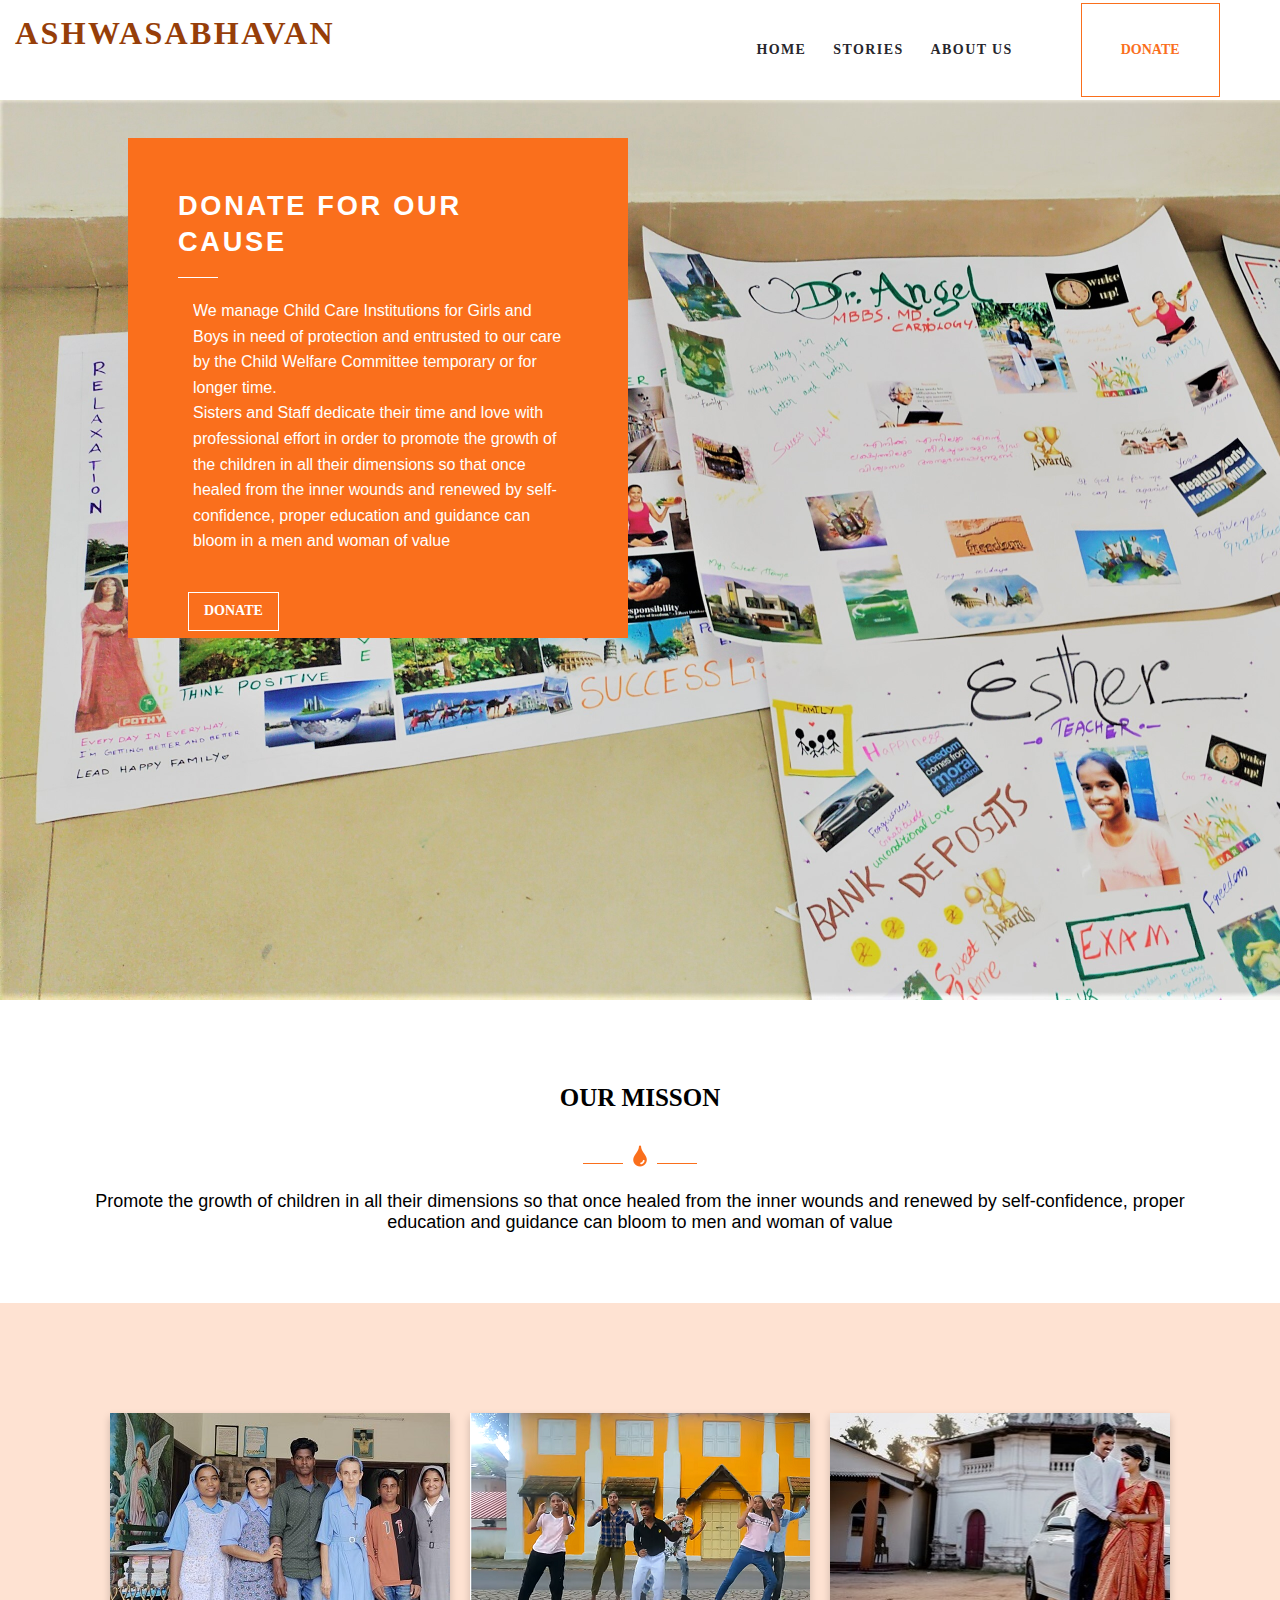
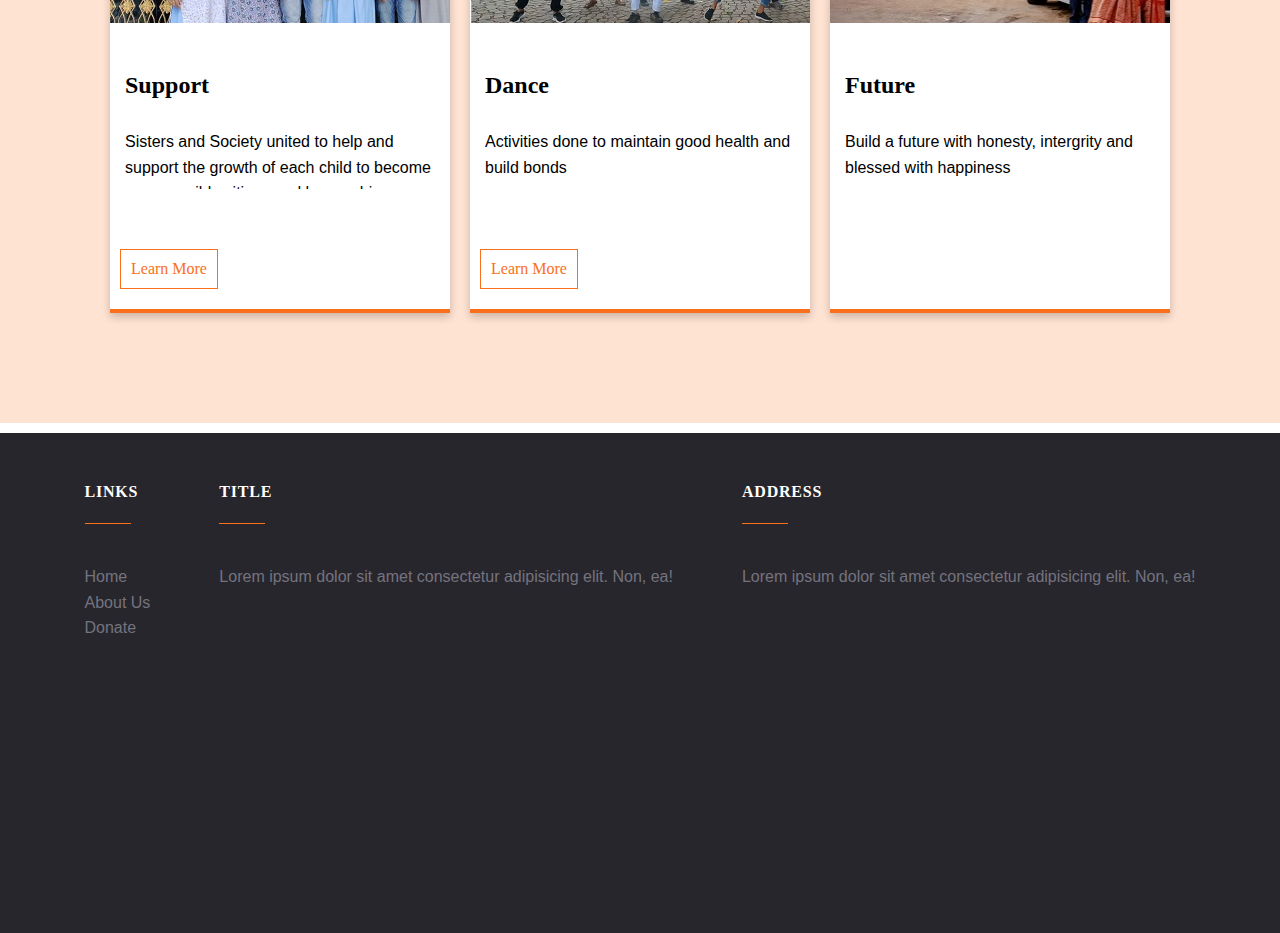
<file: index.html>
<!DOCTYPE html>
<html lang="en">

<head>
    <meta charset="UTF-8">
    <meta http-equiv="X-UA-Compatible" content="IE=edge">
    <meta name="viewport" content="width=device-width, initial-scale=1.0">
    <link rel="stylesheet" href="style.css">
    <link rel="stylesheet"  media='screen and (max-width: 900px)' href="mobile.css">
    <link rel="stylesheet"  media='screen and (max-width: 500px)' href="smallscreen.css">

    <title>Ashwasabhavan - Homepage</title>
</head>

<body>
    <!-- Menu -->
    <header>
        <div class="menubar">
            <div class="menubar-logo">
                <!-- <img src="./assets/img/ind/orphanage-logo.PNG" alt="" width="300" height="100"> -->
                <a class="logo" href="./index.html">
                    <h1>Ashwasabhavan</h1>
                </a>
            </div>
            <div class="nav-links">
                <nav class="nav">
                    <ul>
                        <li> <a href="index.html">Home</a> </li>
                        <li> <a href="blog.html">Stories</a> </li>
                        <li> <a href="gallery.html">About Us</a></li>
                    </ul>
                </nav>
            </div>
            <div class="menu-donate">
                <a class="button button-orange" href="donate.html">Donate</a>
            </div>

        </div>

        
        <!-- Mobile Menu -->

        <div class="mobile-menubar">
            <ul>
                <li> <a href="index.html">Home</a> </li>
                <li> <a href="blog.html">Stories</a> </li>
                <li> <a href="gallery.html">About Us</a></li>
                <li> <a href="donate.html">Donate</a></li>
            </ul>
        </div>
    </header>
    <!-- Banner Image -->
    <div class="banner">
        <div class="banner-img">
            <div class="banner-card">
                <div class="banner-header">
                    <h1>Donate For Our Cause</h1>
                </div>
                <div class="banner-card-body">
                    <p>We manage Child Care Institutions for Girls and Boys in need of protection and entrusted to our care by the Child Welfare Committee temporary or for longer time. </p>
                    <p>Sisters and Staff dedicate their time and love with professional effort in order to promote the growth of the children in all their dimensions so that once healed from the inner wounds and renewed by self-confidence, proper education and guidance can bloom in a men and woman of value</p>
                 
                </div>
                <div class="banner-card-footer">
                    <a class="button button-white" href="./donate.html">Donate</a>
                </div>

            </div>
        </div>

    </div>

    <!-- Misson -->
    <section class="container">
        <div class="mission-section">
            <div class="section-header">
                <h1>Our Misson</h1>
            </div>
            <div class="section-image">
                <img src="./assets/img/ico-droplet.png"  height="22" width="14" alt="">
            </div>
        </div>
        <div class="section-body">
            <p>Promote the growth of children in all their dimensions so that once healed from the inner wounds and renewed by self-confidence, proper education and guidance can bloom to men and woman of value </p>
            
        </div>
    </section>

    <!-- Mobile Banner -->

    <section class="mobile-banner">
        <div class="container">

            <div class="orange-bg">
                <div class="mobile-banner-header">
                    <h1>Donate For Our Cause</h1>
                    <div class="section-image-white">
                        <img src="./assets/img/ico-droplet.png"  height="22" width="14" alt="">
                    </div>
                </div>
              
                <div class="mobile-banner-text">
                    <p>We manage Child Care Institutions for Girls and Boys in need of protection and entrusted to our care by the Child Welfare Committee temporary or for longer time. </p>
                    <p>Sisters and Staff dedicate their time and love with professional effort in order to promote the growth of the children in all their dimensions so that once healed from the inner wounds and renewed by self-confidence, proper education and guidance can bloom in a men and woman of value</p>
                 
                </div>
                <div class="mobile-banner-button">
                    <a class="button " href="./donate.html">Donate</a>
                </div>

            </div>

        </div>
       
    </section>

    <section  class="container lightorange">
        <div class="card-lists">
            <div class="card">
                <img src="./assets/img/ind/featured-3b.jpg"   alt="">
                <div class="card-header">
                    <h2>Support</h2>
                </div>
                <div class="card-body">
                    <p> Sisters and Society   united to help and support the growth of each child to become a responsible citizen and honour his Country    </p>
                   
                </div>
                <div class="card-footer">
                    <a class="" target="_blank" href="https://www.youtube.com/embed/dvNQWi2lhXg"> Learn More</a>
                </div>
            </div>
            <div class="card">
                <img src="./assets/img/ind/featured-1c.PNG"   alt="">
                <div class="card-header">
                    <h2>Dance</h2>
                </div>
                <div class="card-body">
                    <p>Activities done to maintain good health and build bonds</p>
                    
                </div>
                <div class="card-footer">
                    <a class="" target="_blank" href="https://www.youtube.com/embed/abolNqgZyjE"> Learn More</a>
                </div>
            </div>
            <div class="card">
                <img src="./assets/img/ind/featured-5c.jpg"  alt="">
                <div class="card-header">
                    <h2>Future</h2>
                </div>
                <div class="card-body">
                    <p>
                        Build a future with honesty, intergrity and blessed with happiness
                    </p>
                   
                </div>
                
            </div>
<!-- 
            <div class="card">
                <img src="./assets/img/ind/featured-4a.jpg"  height="320" alt="">
                <div class="card-header">
                    <h2>Title</h2>
                </div>
                <div class="card-body">
                    Lorem ipsum dolor sit amet consectetur adipisicing elit. Ducimus, sapiente.
                </div>
                
            </div> -->
            
        </div>
    </section>
    <footer>
        <section>
            <div class="container-footer">

                <div class="footer-card-items">
                    <div class="footer-card">
                        <div class="footer-card-header">
                            <h2>Links</h2>
                        </div>
                        <div class="footer-card-body">
                           <p> <a href="./index.html">Home</a> </p> 
                           <p> <a href="./gallery.html">About Us</a> </p> 
                           <p> <a href="./donate.html">Donate</a> </p> 

                        </div>
                    </div>

                    <div class="footer-card">
                        <div class="footer-card-header">
                            <h2>Title</h2>
                        </div>
                        <div class="footer-card-body">
                            <p>Lorem ipsum dolor sit amet consectetur adipisicing elit. Non, ea! </p>
                            
                        </div>
                    </div>

                    <div class="footer-card">
                        <div class="footer-card-header">
                            <h2>Address</h2>
                        </div>
                        <div class="footer-card-body">
                            <p>Lorem ipsum dolor sit amet consectetur adipisicing elit. Non, ea! </p>
                        </div>
                    </div>


                </div>
                <!-- <div class="section-copyright">
                    <p>
                        Orphanage Website &copy; by Allen
                    </p>
                </div> -->
               
            </div>
        </section>

    </footer>

</body>

</html>
</file>
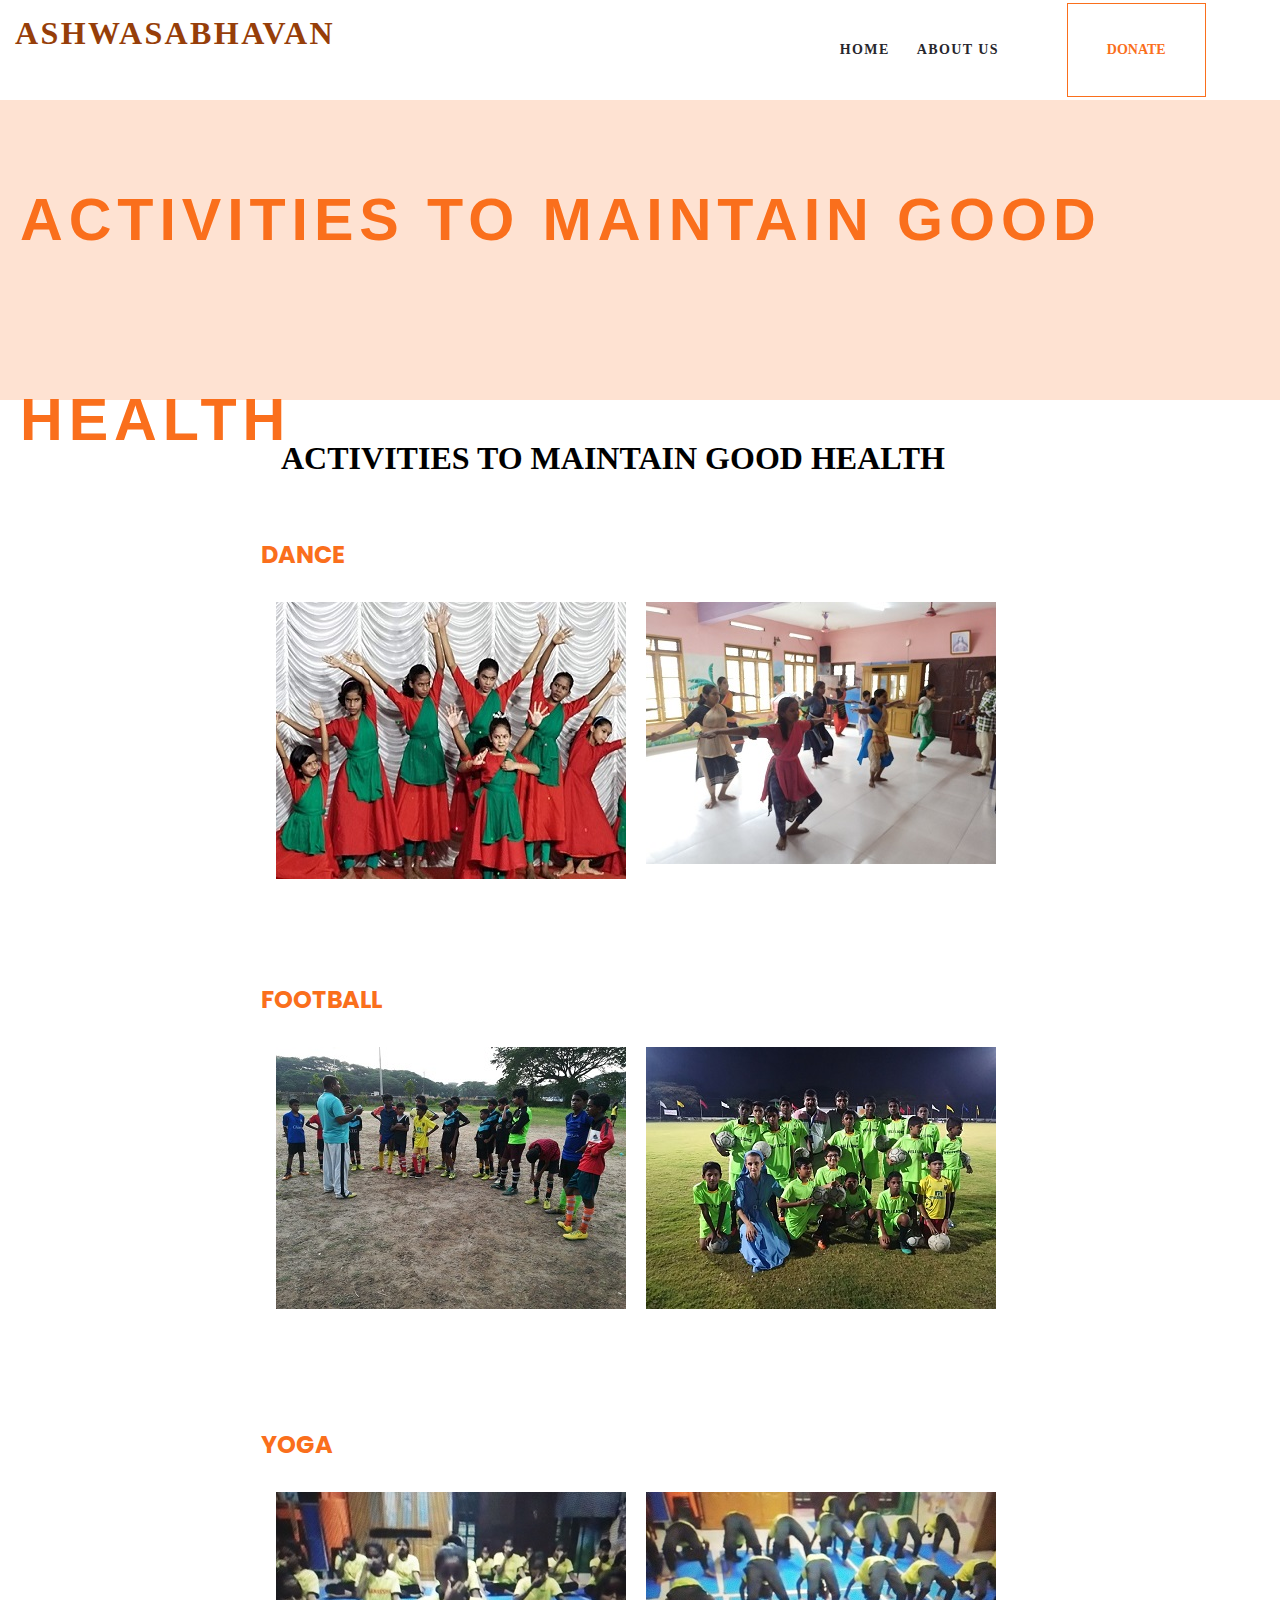
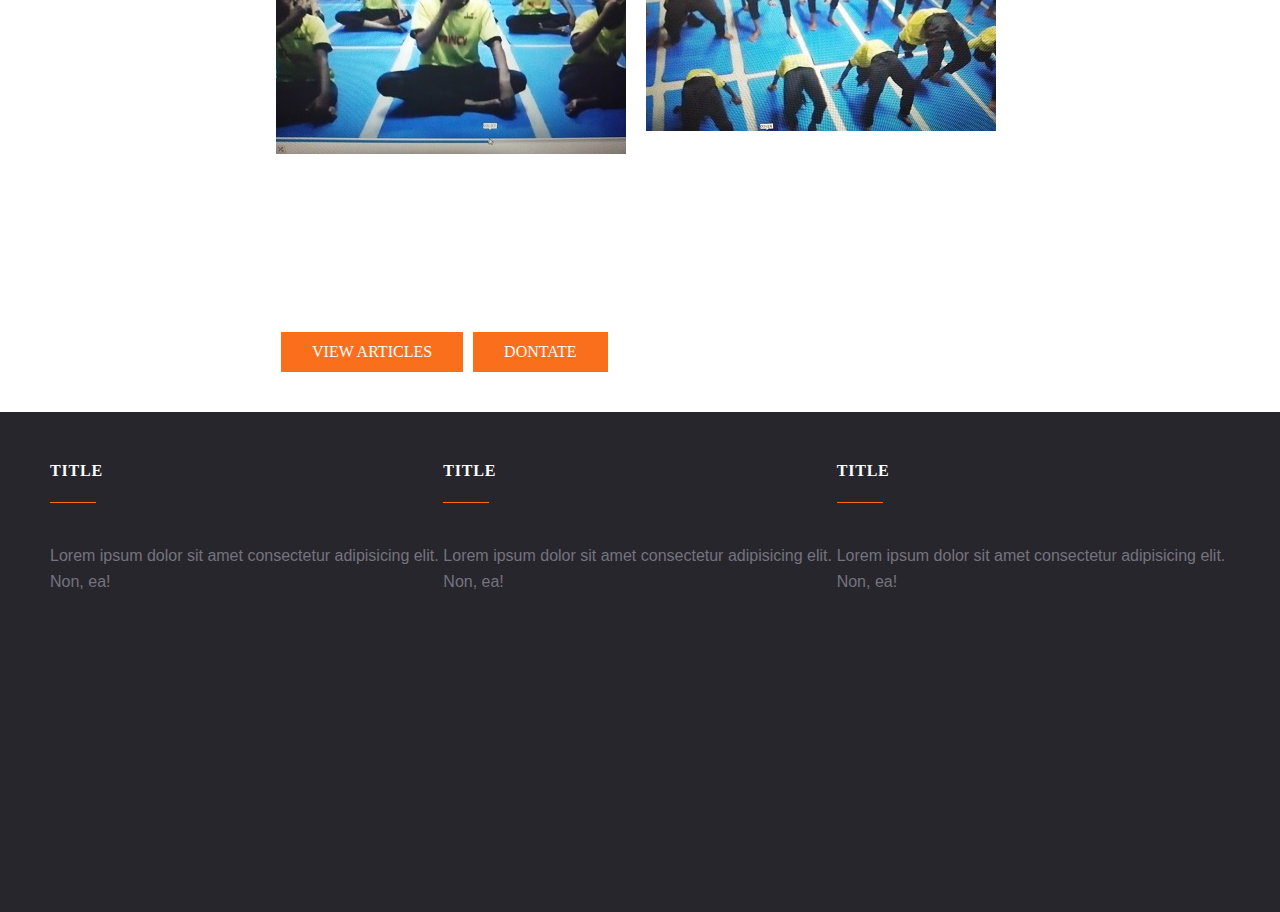
<file: activities-blog.html>
<!DOCTYPE html>
<html lang="en">

<head>
    <meta charset="UTF-8">
    <meta http-equiv="X-UA-Compatible" content="IE=edge">
    <meta name="viewport" content="width=device-width, initial-scale=1.0">
    <link rel="stylesheet" href="style.css">
    <link rel="stylesheet" href="./assets/css/owl.carousel.min.css">
    <link rel="stylesheet" href="./assets/css/owl.theme.default.min.css">
    <!-- Animate CSS CDN -->
    <link rel="stylesheet" href="https://cdnjs.cloudflare.com/ajax/libs/animate.css/4.1.1/animate.min.css" />

    <link rel="stylesheet" media='screen and (max-width: 900px)' href="mobile.css">
    <link rel="stylesheet" media='screen and (max-width: 500px)' href="smallscreen.css">

    <script src="https://ajax.googleapis.com/ajax/libs/jquery/3.6.4/jquery.min.js"></script>
    <!-- Owl Carousel -->
    <script src="./assets/js/owl.carousel.min.js"></script>

    <title>Ashwasabhavan -Donation</title>
</head>

<body>
    <!-- Menu -->
    <header>
        <div class="menubar">
            <div class="menubar-logo">
                <!-- <img src="./assets/img/ind/orphanage-logo.PNG" alt="" width="300" height="100"> -->
                <a class="logo" href="./index.html">
                    <h1>Ashwasabhavan</h1>
                </a>
            </div>
            <div class="nav-links">
                <nav class="nav">
                    <ul>
                        <li> <a href="index.html">Home</a> </li>
                        <li> <a href="gallery.html">About Us</a></li>
                    </ul>
                </nav>
            </div>
            <div class="menu-donate">
                <a class="button button-orange" href="donate.html">Donate</a>
            </div>

        </div>


        <!-- Mobile Menu -->

        <div class="mobile-menubar">
            <ul>
                <li> <a href="index.html">Home</a> </li>
                <li> <a href="gallery.html">About Us</a></li>
                <li> <a href="donate.html">Donate</a></li>
            </ul>
        </div>
    </header>
    <!--Page Header-->
    <div class="page-header">
        <div class="main-head">
            <h1> ACTIVITIES TO MAINTAIN GOOD HEALTH</h1>
        </div>
    </div>

    <section class="article-container">


        <div class="article-header">
            <h1>ACTIVITIES TO MAINTAIN GOOD HEALTH </h1>
        </div>

  
        <div class="article-content">
            
            <h2>DANCE</h2>

            <div class="blog-content-imagecontiner">
                <div class="blog-content-image">
                    <img src="./assets/img/blog/blog-activity/blog-activity-1.jpg" alt="">
                </div>
                <div class="blog-content-image">
                    <img src="./assets/img/blog/blog-activity/blog-activity-2.jpg" alt="">

                </div>
      
            </div>


            <h2>Football</h2>

            <div class="blog-content-imagecontiner">
                <div class="blog-content-image">
                    <img src="./assets/img/blog/blog-activity/blog-activity-3a.jpg" alt="">
                </div>
                <div class="blog-content-image">
                    <img src="./assets/img/blog/blog-activity/blog-activity-3b.jpg" alt="">

                </div>
 
            </div>

            <h2>Yoga</h2>

            <div class="blog-content-imagecontiner">
                <div class="blog-content-image">
                    <img src="./assets/img/blog/blog-activity/blog-activity-4a.jpg" alt="">
                </div>
                <div class="blog-content-image">
                    <img src="./assets/img/blog/blog-activity/blog-activity-4b.jpg" alt="">

                </div>
 
            </div>
       
        </div>
        <div class="article-footer">
            <div class="article-buttons">
                <a href="./blog.html"> View Articles</a>
                <a href="./donate.html">Dontate</a>
            </div>
        </div>





    </section>

    <footer>
        <section>
            <div class="container-footer">

                <div class="footer-card-items">
                    <div class="footer-card">
                        <div class="footer-card-header">
                            <h2>Title</h2>
                        </div>
                        <div class="footer-card-body">
                            <p>Lorem ipsum dolor sit amet consectetur adipisicing elit. Non, ea! </p>
                        </div>
                    </div>
                    <div class="footer-card">
                        <div class="footer-card-header">
                            <h2>Title</h2>
                        </div>
                        <div class="footer-card-body">
                            <p>Lorem ipsum dolor sit amet consectetur adipisicing elit. Non, ea! </p>

                        </div>
                    </div>
                    <div class="footer-card">
                        <div class="footer-card-header">
                            <h2>Title</h2>
                        </div>
                        <div class="footer-card-body">
                            <p>Lorem ipsum dolor sit amet consectetur adipisicing elit. Non, ea! </p>
                        </div>
                    </div>
                </div>
                <!-- <div class="section-copyright">
                    <p>
                        Orphanage Website &copy; by Allen
                    </p>
                </div> -->

            </div>
        </section>

    </footer>

    <!-- Script -->
    <script>

        // $(document).ready(function () {
        //     var owl = $('.owl-carousel');
        //     owl.owlCarousel({
        //         animateOut: 'fadeOut',
        //         items: 1,
        //         rtl: true,
        //         loop: true,
        //         nav: true,
        //         margin: 10,
        //         autoplay: true,
        //         autoplayTimeout: 2000,
        //         autoplayHoverPause: true
        //     });
        // });

    </script>


</body>

</html>
</file>
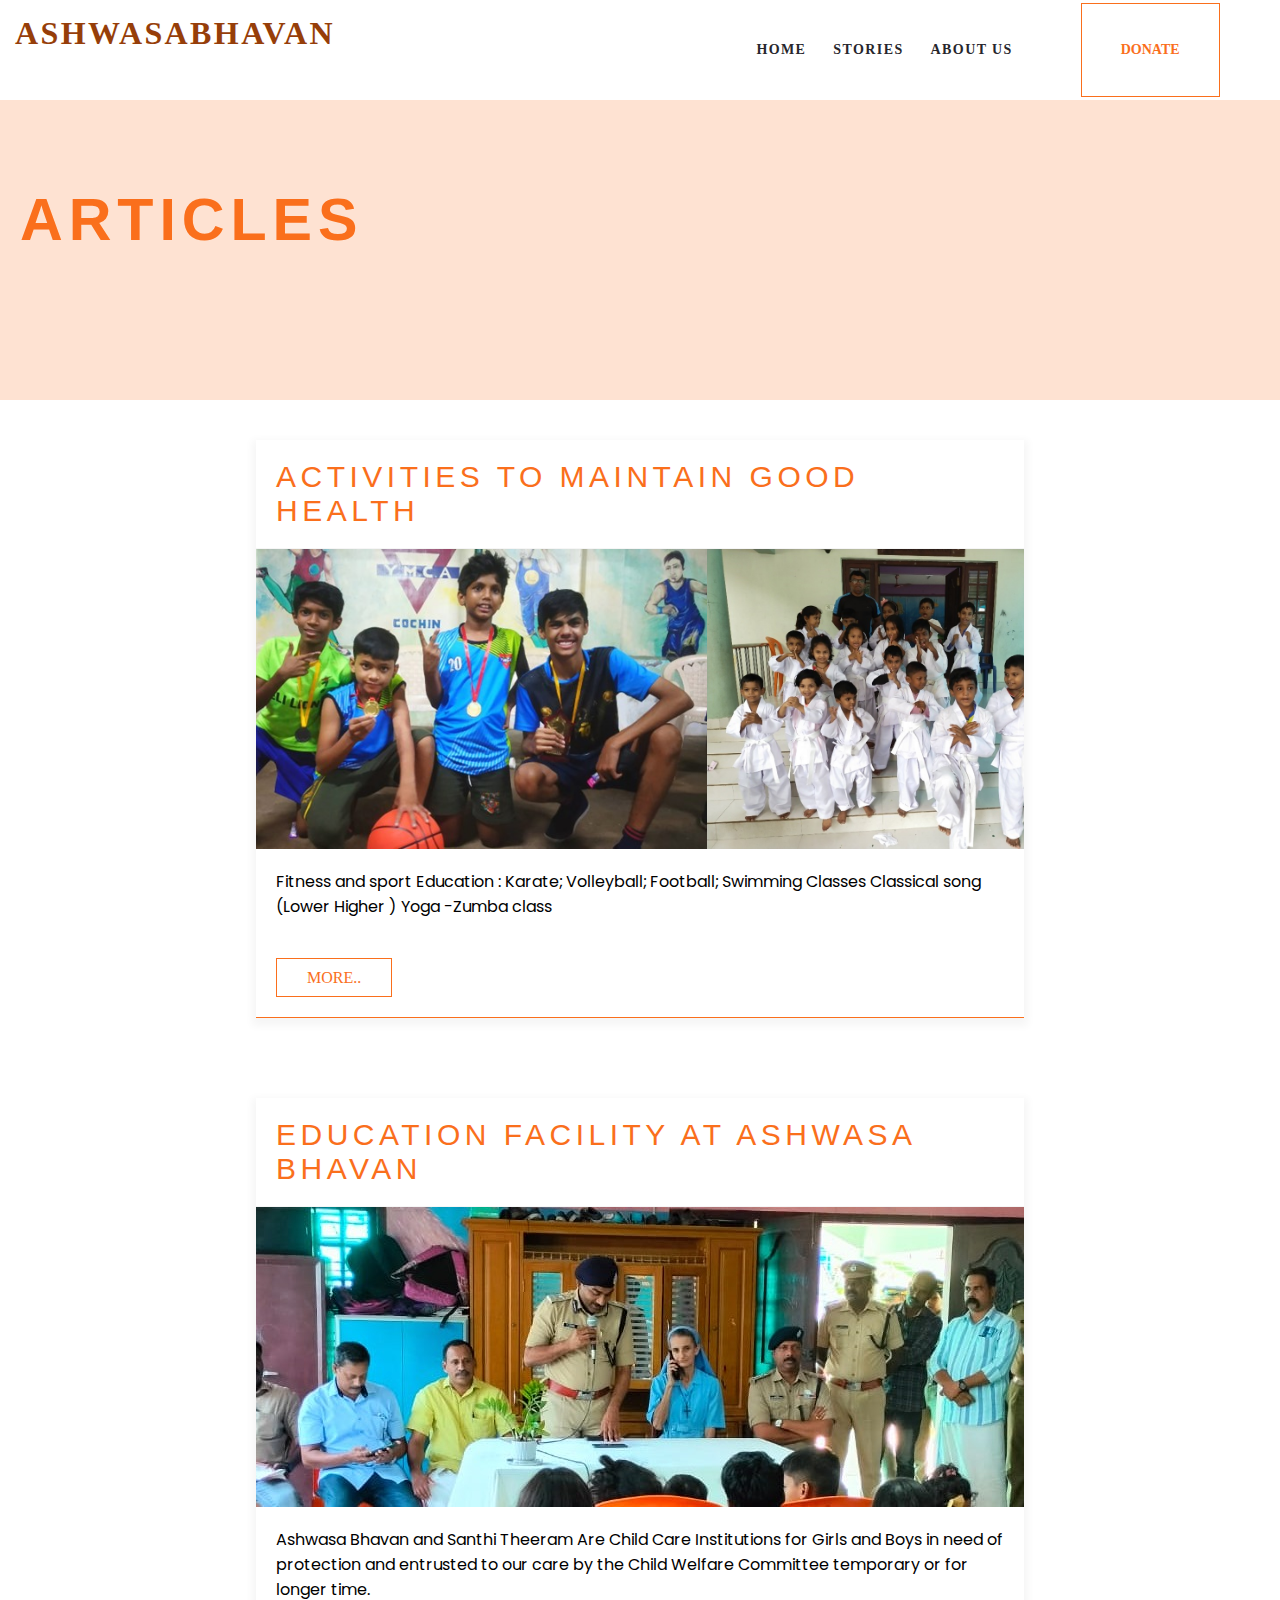
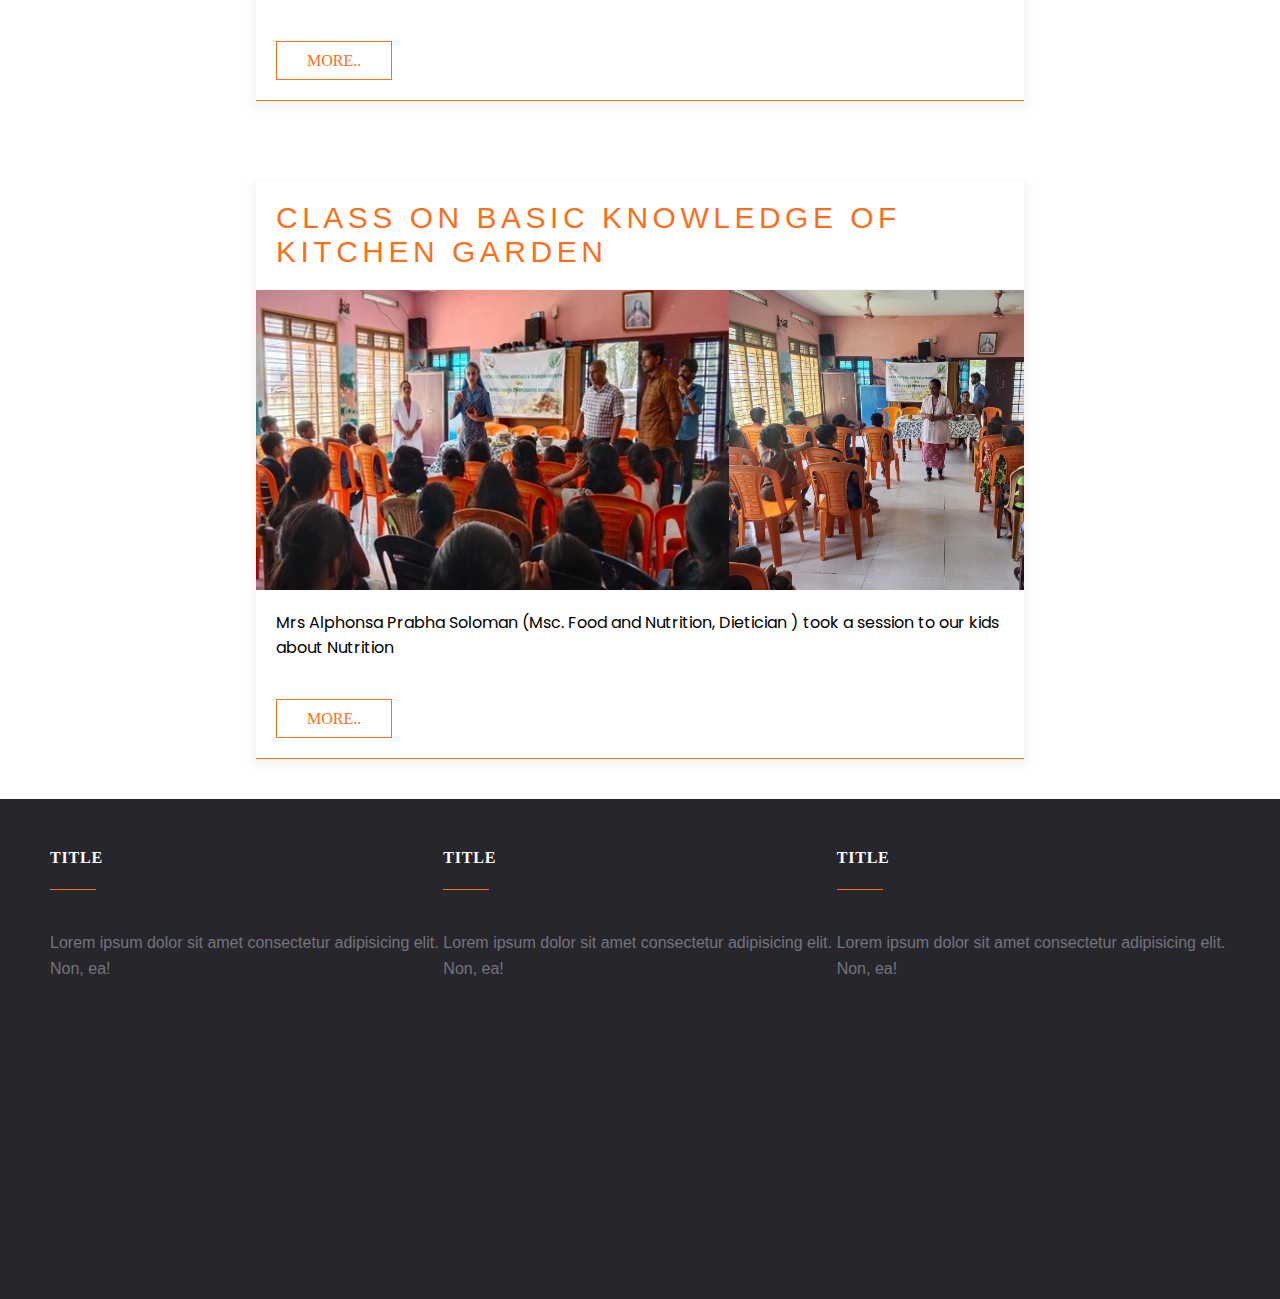
<file: blog.html>
<!DOCTYPE html>
<html lang="en">

<head>
    <meta charset="UTF-8">
    <meta http-equiv="X-UA-Compatible" content="IE=edge">
    <meta name="viewport" content="width=device-width, initial-scale=1.0">
    <link rel="stylesheet" href="style.css">
    <link rel="stylesheet" media='screen and (max-width: 900px)' href="mobile.css">
    <link rel="stylesheet" media='screen and (max-width: 500px)' href="smallscreen.css">

    <title>Ashwasabhavan -Donation</title>
</head>

<body>
    <!-- Menu -->
    <header>
        <div class="menubar">
            <div class="menubar-logo">
                <!-- <img src="./assets/img/ind/orphanage-logo.PNG" alt="" width="300" height="100"> -->
                <a class="logo" href="./index.html">
                    <h1>Ashwasabhavan</h1>
                </a>
            </div>
            <div class="nav-links">
                <nav class="nav">
                    <ul>
                        <li> <a href="index.html">Home</a> </li>
                        <li> <a href="blog.html">Stories</a> </li>
                        <li> <a href="gallery.html">About Us</a></li>
                    </ul>
                </nav>
            </div>
            <div class="menu-donate">
                <a class="button button-orange" href="donate.html">Donate</a>
            </div>

        </div>


        <!-- Mobile Menu -->

        <div class="mobile-menubar">
            <ul>
                <li> <a href="index.html">Home</a> </li>
                <li> <a href="blog.html">Stories</a> </li>
                <li> <a href="gallery.html">About Us</a></li>
                <li> <a href="donate.html">Donate</a></li>
            </ul>
        </div>
    </header>
    <!--Page Header-->
    <div class="page-header">
        <div class="main-head">
            <h1> Articles</h1>
        </div>
    </div>

    <div class="blog-container">



        <div class="blog-card-items">


            <div class="blog-card">
                <div class="blog-card-header">
                    <h1>Activities to maintain good Health</h1>
                </div>
                <div class="blog-card-image">
                    <img src="./assets/img/blog/blog-card/blog-3.jpg" alt="">
                    <img src="./assets/img/blog/blog-card/blog-3a.jpg" alt="">


                </div>
                <div class="blog-card-content">
                    <p>Fitness and sport Education : Karate; Volleyball; Football; Swimming Classes
                        Classical song (Lower Higher )
                        Yoga
                        -Zumba class
                    </p>
                </div>
                <div class="blog-card-footer">
                    <a href="./activities-blog.html">More..</a>
                </div>
            </div>


            <div class="blog-card">
                <div class="blog-card-header">
                    <h1>EDUCATION FACILITY AT ASHWASA BHAVAN </h1>
                </div>
                <div class="blog-card-image">
                    <img src="./assets/img/blog/blog-card/blog-1a.jpg" alt="">
                </div>
                <div class="blog-card-content">
                    <p>Ashwasa Bhavan and Santhi Theeram
                        Are Child Care Institutions for Girls and Boys in need of protection and entrusted to our care
                        by the Child Welfare Committee temporary or for longer time.
                    </p>
                </div>
                <div class="blog-card-footer">
                    <a href="./education-blog.html">More..</a>
                </div>
            </div>


            <div class="blog-card">
                <div class="blog-card-header">
                    <h1>Class on basic knowledge of Kitchen garden </h1>
                </div>
                <div class="blog-card-image">
                    <img src="./assets/img/blog/blog-card/blog-2a.jpg" alt="">
                    <img src="./assets/img/blog/blog-card/blog-2b.jpg" alt="">

                </div>
                <div class="blog-card-content">
                    <p>Mrs Alphonsa Prabha Soloman (Msc. Food and Nutrition, Dietician ) took a session to our kids
                        about Nutrition </p>
                </div>
                <div class="blog-card-footer">
                    <a href="">More..</a>
                </div>
            </div>






        </div>




    </div>








    <footer>
        <section>
            <div class="container-footer">

                <div class="footer-card-items">
                    <div class="footer-card">
                        <div class="footer-card-header">
                            <h2>Title</h2>
                        </div>
                        <div class="footer-card-body">
                            <p>Lorem ipsum dolor sit amet consectetur adipisicing elit. Non, ea! </p>
                        </div>
                    </div>
                    <div class="footer-card">
                        <div class="footer-card-header">
                            <h2>Title</h2>
                        </div>
                        <div class="footer-card-body">
                            <p>Lorem ipsum dolor sit amet consectetur adipisicing elit. Non, ea! </p>

                        </div>
                    </div>
                    <div class="footer-card">
                        <div class="footer-card-header">
                            <h2>Title</h2>
                        </div>
                        <div class="footer-card-body">
                            <p>Lorem ipsum dolor sit amet consectetur adipisicing elit. Non, ea! </p>
                        </div>
                    </div>
                </div>
                <!-- <div class="section-copyright">
                    <p>
                        Orphanage Website &copy; by Allen
                    </p>
                </div> -->

            </div>
        </section>

    </footer>


</body>

</html>
</file>
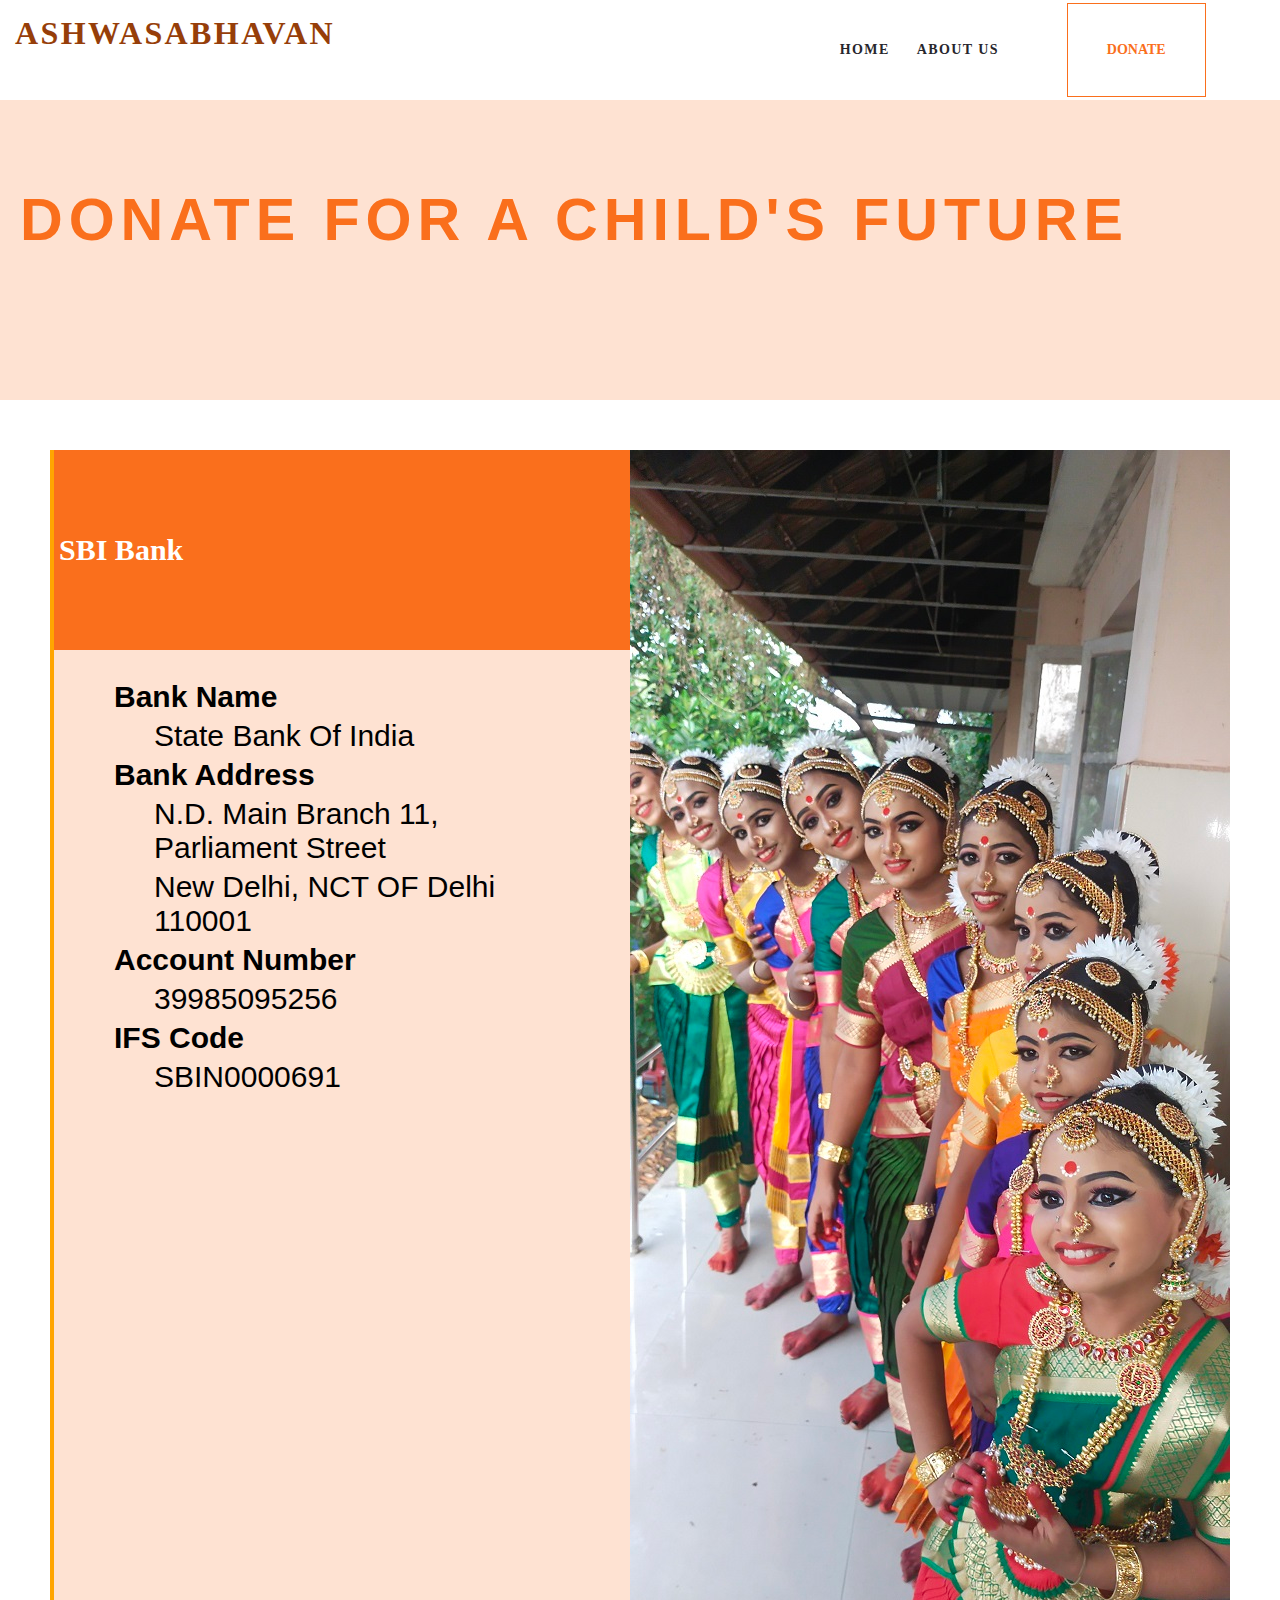
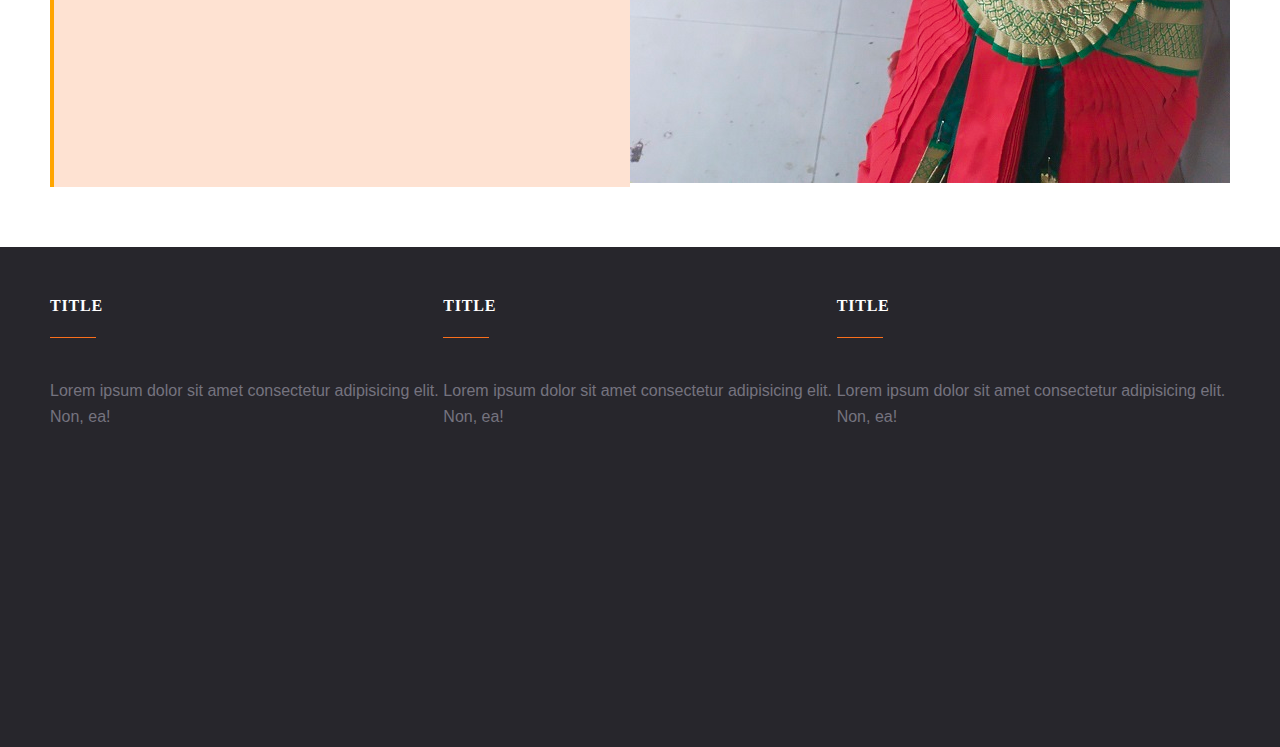
<file: donate.html>
<!DOCTYPE html>
<html lang="en">

<head>
    <meta charset="UTF-8">
    <meta http-equiv="X-UA-Compatible" content="IE=edge">
    <meta name="viewport" content="width=device-width, initial-scale=1.0">
    <link rel="stylesheet" href="style.css">
    <link rel="stylesheet"  media='screen and (max-width: 900px)' href="mobile.css">
    <link rel="stylesheet"  media='screen and (max-width: 500px)' href="smallscreen.css">

    <title>Ashwasabhavan -Donation</title>
</head>

<body>
    <!-- Menu -->
    <header>
        <div class="menubar">
            <div class="menubar-logo">
                <!-- <img src="./assets/img/ind/orphanage-logo.PNG" alt="" width="300" height="100"> -->
                <a class="logo" href="./index.html">
                    <h1>Ashwasabhavan</h1>
                </a>
            </div>
            <div class="nav-links">
                <nav class="nav">
                    <ul>
                        <li> <a href="index.html">Home</a> </li>
                        <li> <a href="gallery.html">About Us</a></li>
                    </ul>
                </nav>
            </div>
            <div class="menu-donate">
                <a class="button button-orange" href="donate.html">Donate</a>
            </div>

        </div>

        
        <!-- Mobile Menu -->

        <div class="mobile-menubar">
            <ul>
                <li> <a href="index.html">Home</a> </li>
                <li> <a href="gallery.html">About Us</a></li>
                <li> <a href="donate.html">Donate</a></li>
            </ul>
        </div>
    </header>
    <!--Donation  Banner Image -->
    <div class="page-header">
        <div class="main-head">
            <h1> Donate for a Child's Future</h1>
        </div>
    </div>
    <!-- Mobile Donation Banner -->
        <!-- Banner Image -->
        <div class="donation-banner">
            <div class="donation-banner-img">
            </div>
        </div>
    <!-- Donation Section -->
    <section class="container">
        <!-- Donation Card -->
        <div class="donation-box-container">

        <!-- Donation Content -->
        <div class="donation-box">
            <div class="donation-box-header">
                <h2>SBI Bank</h2>
            </div>
            <div class="donation-box-content">
                <dl>
                    <dt>Bank Name</dt>
                    <dd>State Bank Of India</dd>
                    <dt>Bank Address</dt>
                    <dd>N.D. Main Branch 11, Parliament Street</dd>
                    <dd>New Delhi, NCT OF Delhi 110001</dd>
                    <dt>Account Number</dt>
                    <dd>39985095256</dd>
                    <dt>IFS Code</dt>
                    <dd>SBIN0000691</dd>
                </dl>

            </div>
        </div> 
                <!-- Donation Image -->
                <div class="donation-box-image">
                    <img src="./assets/img/ind/bharatanatayam2.jpg" alt="">
                </div>
    </div>
    </section>
    <footer>
        <section>
            <div class="container-footer">

                <div class="footer-card-items">
                    <div class="footer-card">
                        <div class="footer-card-header">
                            <h2>Title</h2>
                        </div>
                        <div class="footer-card-body">
                            <p>Lorem ipsum dolor sit amet consectetur adipisicing elit. Non, ea! </p>
                        </div>
                    </div>
                    <div class="footer-card">
                        <div class="footer-card-header">
                            <h2>Title</h2>
                        </div>
                        <div class="footer-card-body">
                            <p>Lorem ipsum dolor sit amet consectetur adipisicing elit. Non, ea! </p>
                            
                        </div>
                    </div>
                    <div class="footer-card">
                        <div class="footer-card-header">
                            <h2>Title</h2>
                        </div>
                        <div class="footer-card-body">
                            <p>Lorem ipsum dolor sit amet consectetur adipisicing elit. Non, ea! </p>
                        </div>
                    </div>
                </div>
                <!-- <div class="section-copyright">
                    <p>
                        Orphanage Website &copy; by Allen
                    </p>
                </div> -->
               
            </div>
        </section>

    </footer>


</body>

</html>
</file>
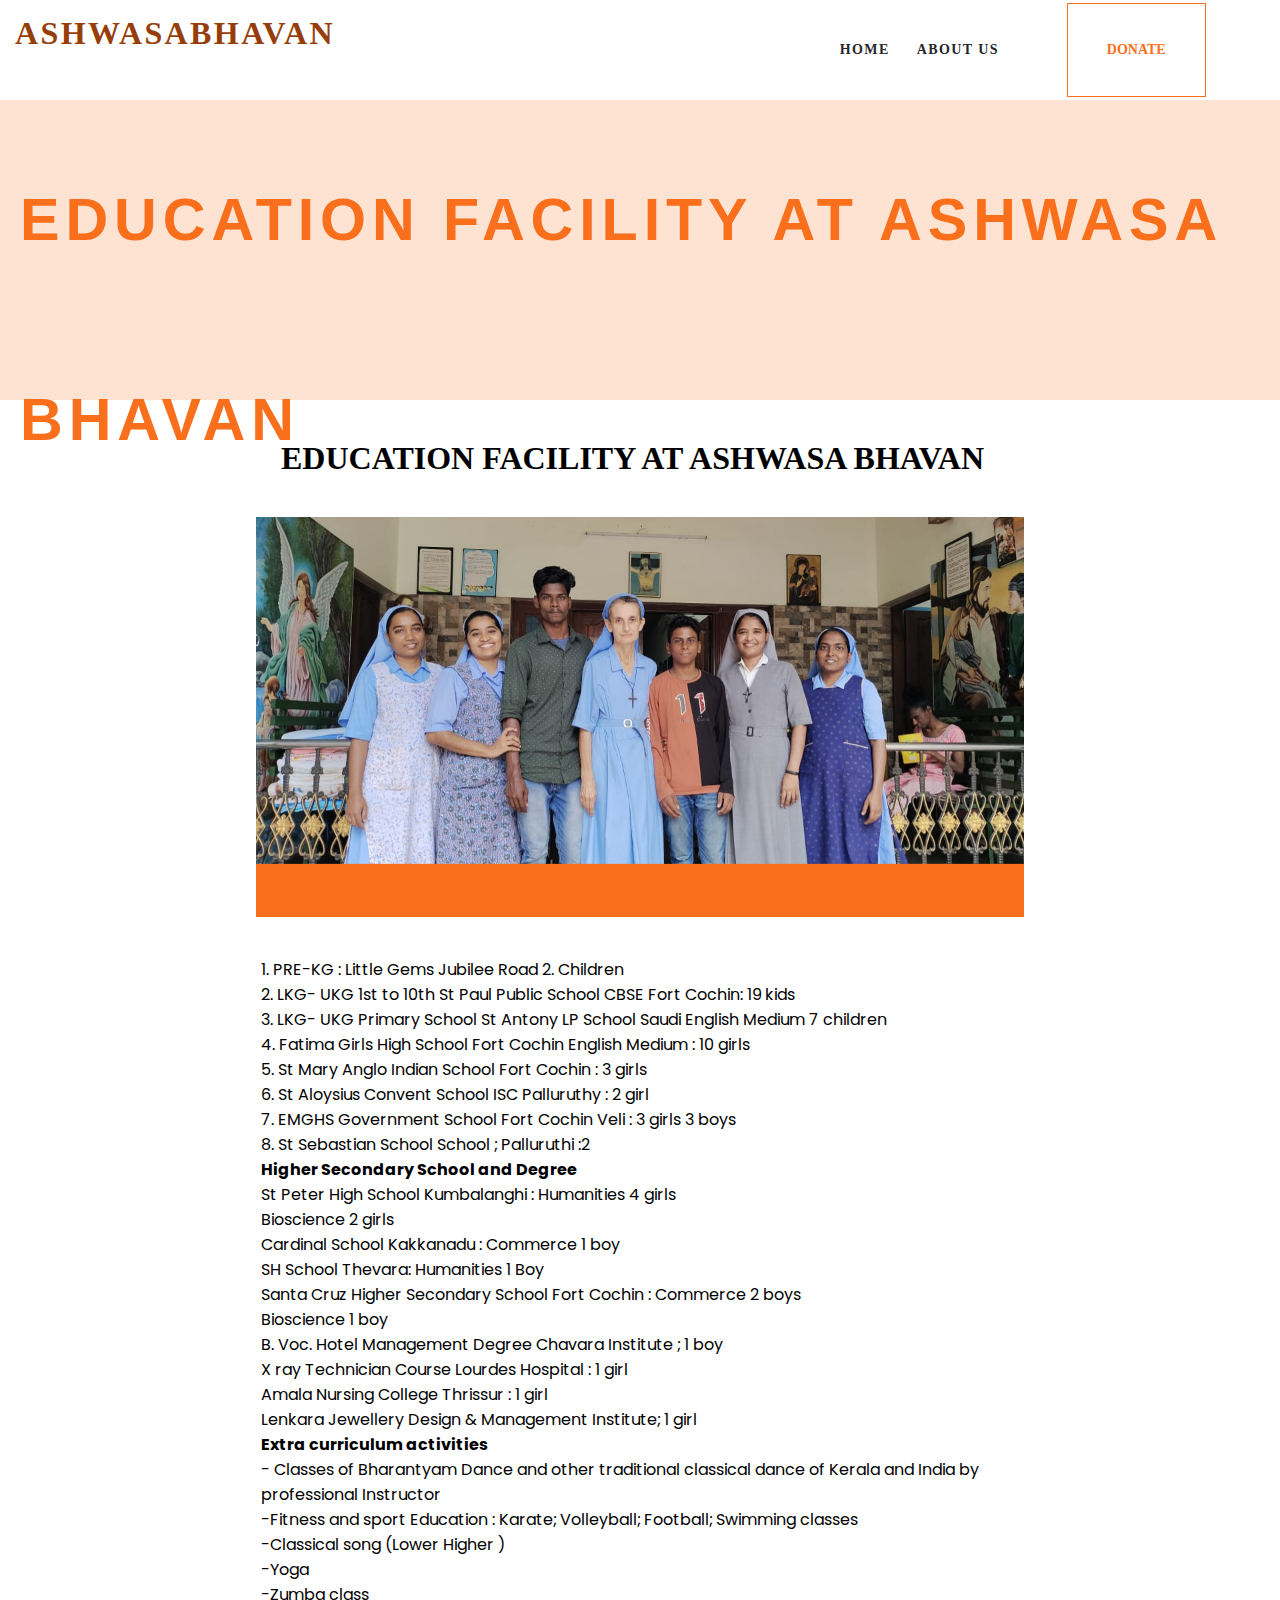
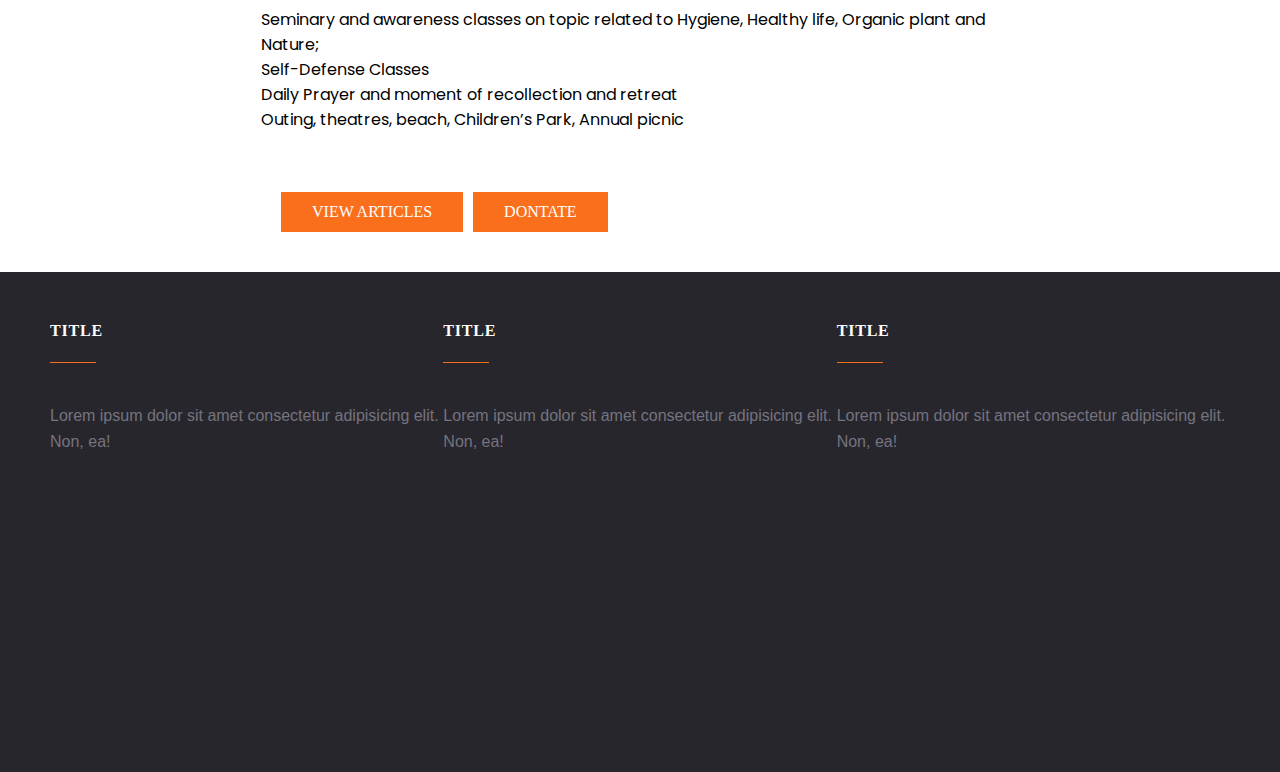
<file: education-blog.html>
<!DOCTYPE html>
<html lang="en">

<head>
    <meta charset="UTF-8">
    <meta http-equiv="X-UA-Compatible" content="IE=edge">
    <meta name="viewport" content="width=device-width, initial-scale=1.0">
    <link rel="stylesheet" href="style.css">
    <link rel="stylesheet" href="./assets/css/owl.carousel.min.css">
    <link rel="stylesheet" href="./assets/css/owl.theme.default.min.css">
    <!-- Animate CSS CDN -->
    <link rel="stylesheet" href="https://cdnjs.cloudflare.com/ajax/libs/animate.css/4.1.1/animate.min.css" />

    <link rel="stylesheet" media='screen and (max-width: 900px)' href="mobile.css">
    <link rel="stylesheet" media='screen and (max-width: 500px)' href="smallscreen.css">

    <script src="https://ajax.googleapis.com/ajax/libs/jquery/3.6.4/jquery.min.js"></script>
    <!-- Owl Carousel -->
    <script src="./assets/js/owl.carousel.min.js"></script>

    <title>Ashwasabhavan -Donation</title>
</head>

<body>
    <!-- Menu -->
    <header>
        <div class="menubar">
            <div class="menubar-logo">
                <!-- <img src="./assets/img/ind/orphanage-logo.PNG" alt="" width="300" height="100"> -->
                <a class="logo" href="./index.html">
                    <h1>Ashwasabhavan</h1>
                </a>
            </div>
            <div class="nav-links">
                <nav class="nav">
                    <ul>
                        <li> <a href="index.html">Home</a> </li>
                        <li> <a href="gallery.html">About Us</a></li>
                    </ul>
                </nav>
            </div>
            <div class="menu-donate">
                <a class="button button-orange" href="donate.html">Donate</a>
            </div>

        </div>


        <!-- Mobile Menu -->

        <div class="mobile-menubar">
            <ul>
                <li> <a href="index.html">Home</a> </li>
                <li> <a href="gallery.html">About Us</a></li>
                <li> <a href="donate.html">Donate</a></li>
            </ul>
        </div>
    </header>
    <!--Page Header-->
    <div class="page-header">
        <div class="main-head">
            <h1> EDUCATION FACILITY AT ASHWASA BHAVAN</h1>
        </div>
    </div>

    <section class="article-container">


        <div class="article-header">
            <h1>EDUCATION FACILITY AT ASHWASA BHAVAN </h1>
        </div>

        <div class="article-image-slider">


            <!-- Owl Carousel HTML -->
            <div class="owl-carousel">
                <div> <img src="./assets/img/gallery/gallery-1 (2).jpg" alt=""> </div>
                <div> <img src="./assets/img/gallery/gallery-3 (1).jpg" alt=""> </div>
                <div> <img src="./assets/img/gallery/gallery-3 (4).jpg" alt=""> </div>
                <div> <img src="./assets/img/gallery/gallery-1 (2).jpg" alt=""> </div>
                <div> <img src="./assets/img/gallery/gallery-3 (1).jpg" alt=""> </div>
            </div>
        </div>
        <div class="article-content">
            <p>

                1. PRE-KG : Little Gems Jubilee Road 2. Children<br />
                2. LKG- UKG 1st to 10th St Paul Public School CBSE Fort Cochin: 19 kids<br />
                3. LKG- UKG Primary School St Antony LP School Saudi English Medium 7 children<br />
                4. Fatima Girls High School Fort Cochin English Medium : 10 girls<br />
                5. St Mary Anglo Indian School Fort Cochin : 3 girls<br />
                6. St Aloysius Convent School ISC Palluruthy : 2 girl<br />
                7. EMGHS Government School Fort Cochin Veli : 3 girls 3 boys<br />
                8. St Sebastian School School ; Palluruthi :2

            </p>

            <p>
                <b>Higher Secondary School and Degree</b> <br />
                St Peter High School Kumbalanghi : Humanities 4 girls<br />
                Bioscience 2 girls<br />
                Cardinal School Kakkanadu : Commerce 1 boy<br />
                SH School Thevara: Humanities 1 Boy<br />
                Santa Cruz Higher Secondary School Fort Cochin : Commerce 2 boys<br />
                Bioscience 1 boy<br />
                B. Voc. Hotel Management Degree Chavara Institute ; 1 boy<br />
                X ray Technician Course Lourdes Hospital : 1 girl<br />
                Amala Nursing College Thrissur : 1 girl<br />
                Lenkara Jewellery Design & Management Institute; 1 girl<br />

            </p>
            <p>
                <b>
                    Extra curriculum activities    
                </b><br />
                

                - Classes of Bharantyam Dance and other traditional classical dance of Kerala and India by professional
                Instructor<br />
                -Fitness and sport Education : Karate; Volleyball; Football; Swimming classes<br />
                -Classical song (Lower Higher )<br />
                -Yoga<br />
                -Zumba class<br />
                Seminary and awareness classes on topic related to Hygiene, Healthy life, Organic plant and Nature;<br />
                Self-Defense Classes<br />
                Daily Prayer and moment of recollection and retreat<br />
                Outing, theatres, beach, Children’s Park, Annual picnic<br />

            </p>
        </div>
        <div class="article-footer">
            <div class="article-buttons">
                <a href="./blog.html"> View Articles</a>
                <a href="./donate.html">Dontate</a>
            </div>
        </div>





    </section>

    <footer>
        <section>
            <div class="container-footer">

                <div class="footer-card-items">
                    <div class="footer-card">
                        <div class="footer-card-header">
                            <h2>Title</h2>
                        </div>
                        <div class="footer-card-body">
                            <p>Lorem ipsum dolor sit amet consectetur adipisicing elit. Non, ea! </p>
                        </div>
                    </div>
                    <div class="footer-card">
                        <div class="footer-card-header">
                            <h2>Title</h2>
                        </div>
                        <div class="footer-card-body">
                            <p>Lorem ipsum dolor sit amet consectetur adipisicing elit. Non, ea! </p>

                        </div>
                    </div>
                    <div class="footer-card">
                        <div class="footer-card-header">
                            <h2>Title</h2>
                        </div>
                        <div class="footer-card-body">
                            <p>Lorem ipsum dolor sit amet consectetur adipisicing elit. Non, ea! </p>
                        </div>
                    </div>
                </div>
                <!-- <div class="section-copyright">
                    <p>
                        Orphanage Website &copy; by Allen
                    </p>
                </div> -->

            </div>
        </section>

    </footer>

    <!-- Script -->
    <script>

        $(document).ready(function () {
            var owl = $('.owl-carousel');
            owl.owlCarousel({
                animateOut: 'fadeOut',
                items: 1,
                rtl: true,
                loop: true,
                nav: true,
                margin: 10,
                autoplay: true,
                autoplayTimeout: 2000,
                autoplayHoverPause: true
            });
        });

    </script>


</body>

</html>
</file>
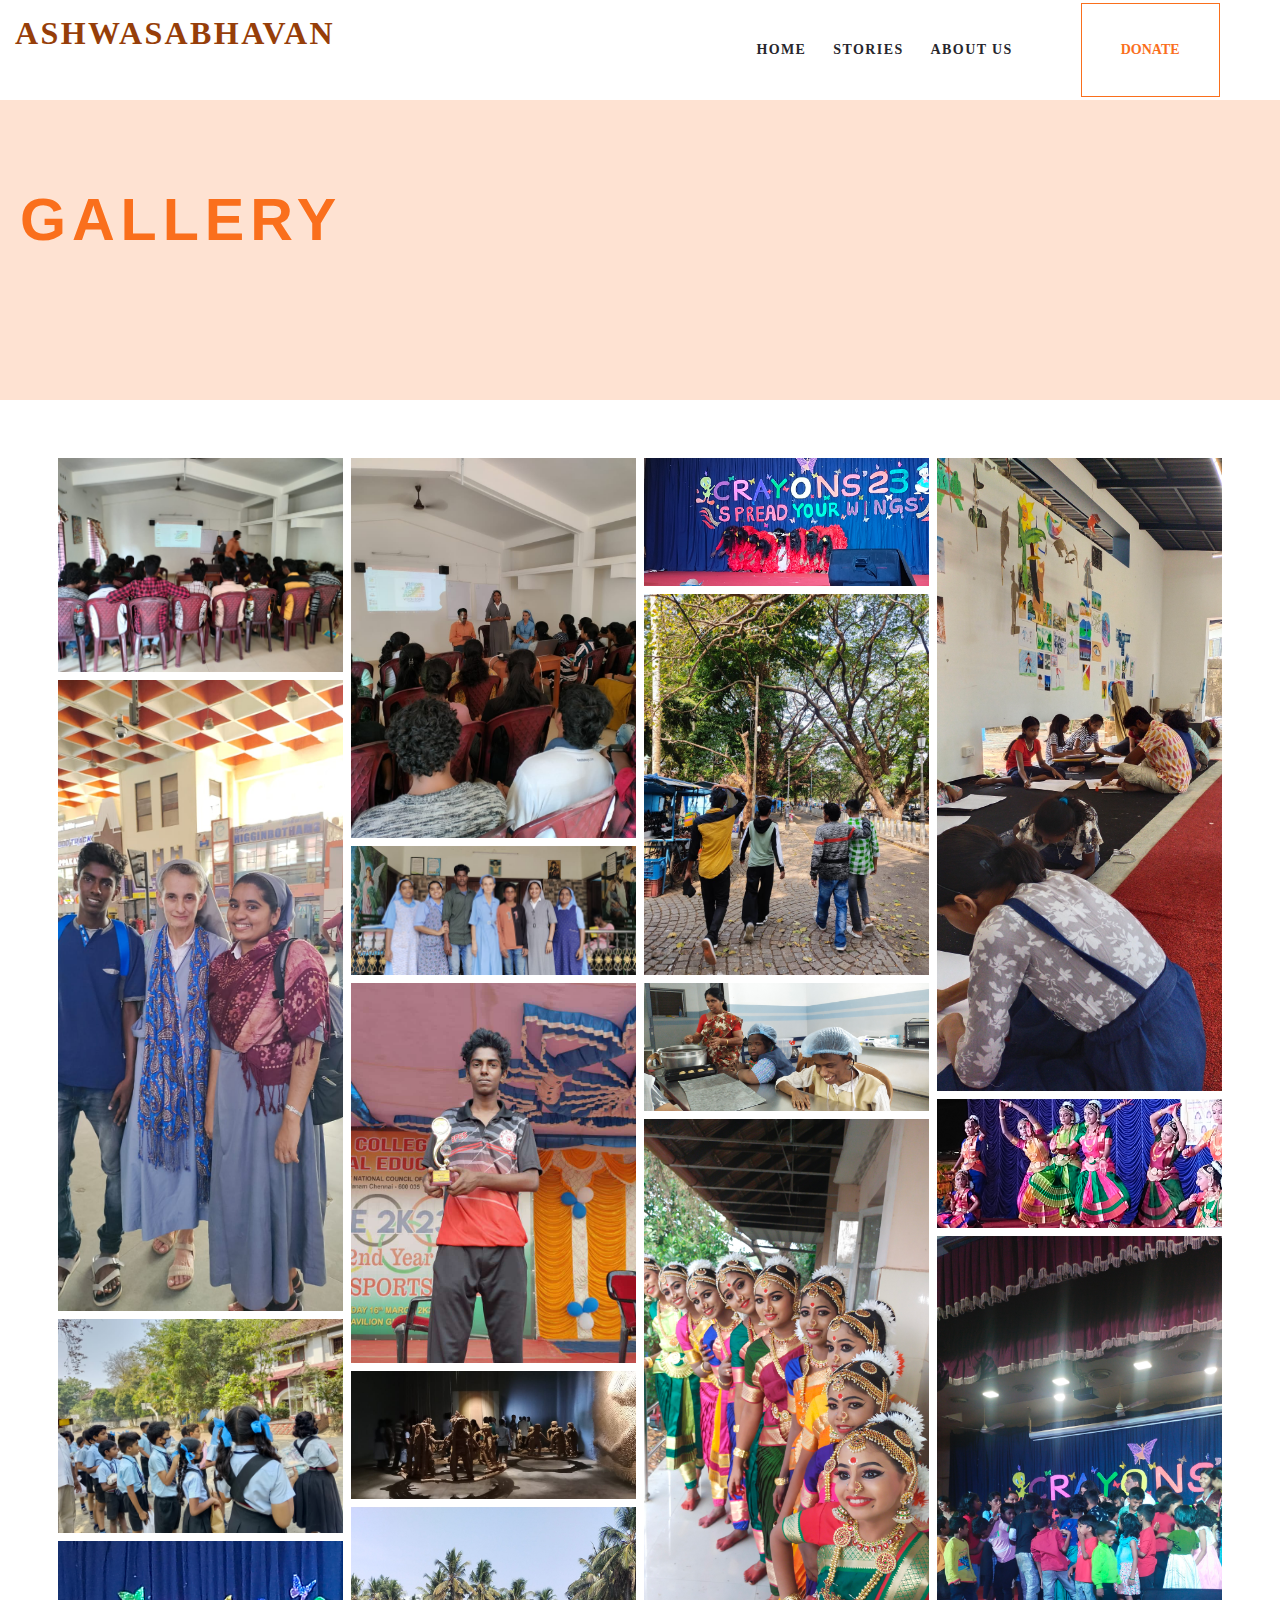
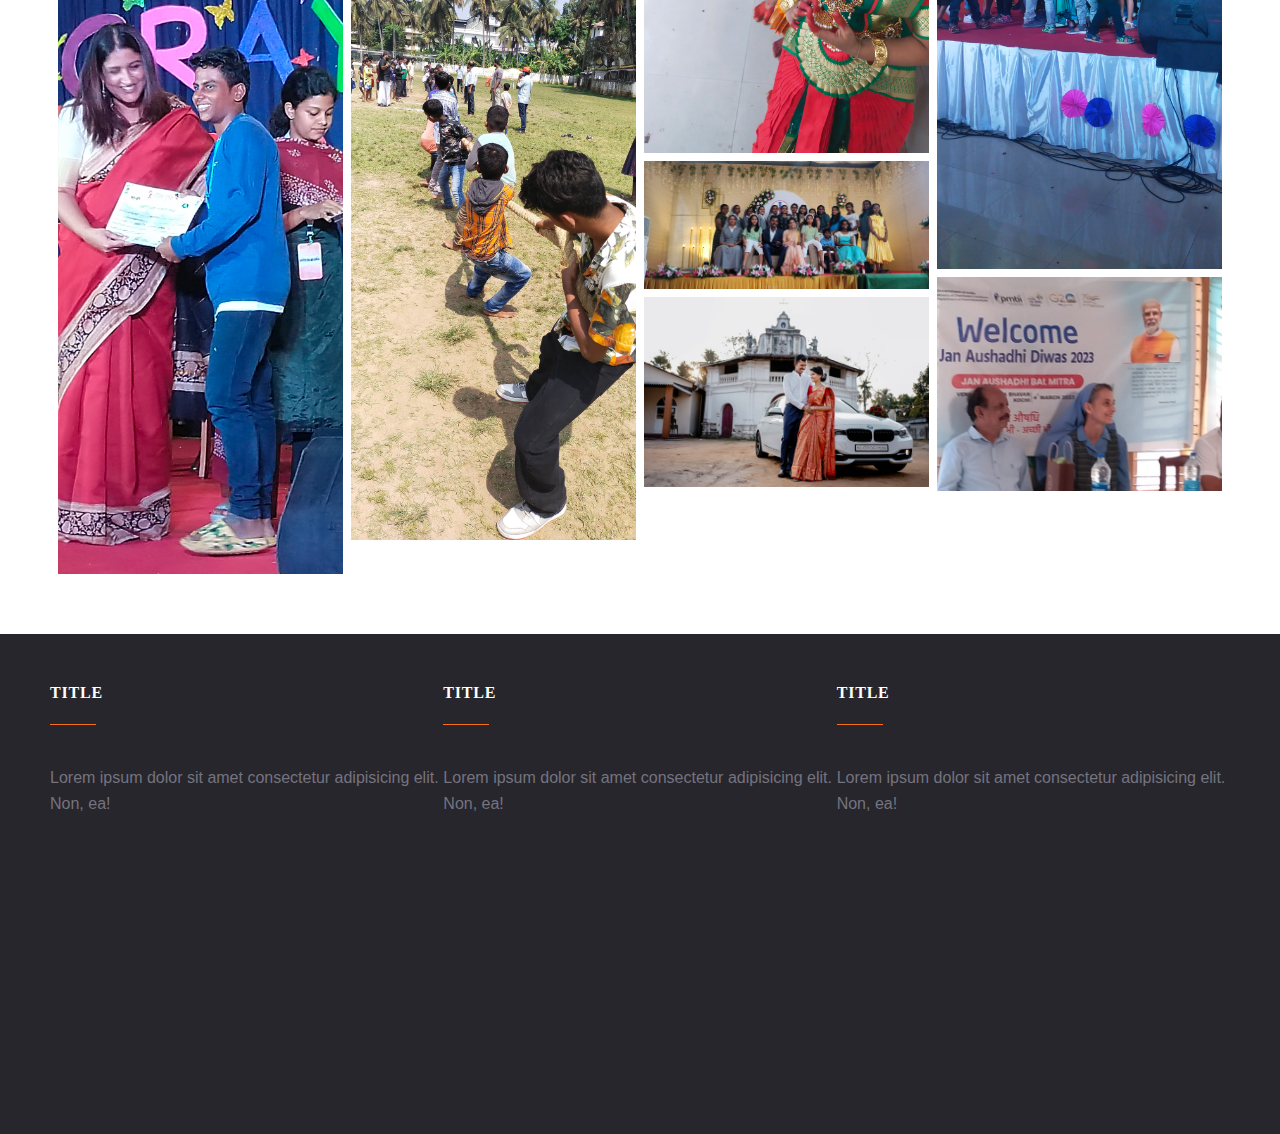
<file: gallery.html>
<!DOCTYPE html>
<html lang="en">

<head>
    <meta charset="UTF-8">
    <meta http-equiv="X-UA-Compatible" content="IE=edge">
    <meta name="viewport" content="width=device-width, initial-scale=1.0">
    <link rel="stylesheet" href="style.css">
    <link rel="stylesheet"  media='screen and (max-width: 900px)' href="mobile.css">
    <link rel="stylesheet"  media='screen and (max-width: 500px)' href="smallscreen.css">
    <title>Ashwasabhavan -Donation</title>
</head>

<body>
    <!-- Menu -->
    <header>
        <div class="menubar">
            <div class="menubar-logo">
                <!-- <img src="./assets/img/ind/orphanage-logo.PNG" alt="" width="300" height="100"> -->
                <a class="logo" href="./index.html">
                    <h1>Ashwasabhavan</h1>
                </a>
            </div>
            <div class="nav-links">
                <nav class="nav">
                    <ul>
                        <li> <a href="index.html">Home</a> </li>
                        <li> <a href="blog.html">Stories</a> </li>

                        <li> <a href="gallery.html">About Us</a></li>
                    </ul>
                </nav>
            </div>
            <div class="menu-donate">
                <a class="button button-orange" href="donate.html">Donate</a>
            </div>

        </div>

        <!-- Mobile Menu -->

        <div class="mobile-menubar">
            <ul>
                <li> <a href="index.html">Home</a> </li>
                <li> <a href="blog.html">Stories</a> </li>

                <li> <a href="gallery.html">About Us</a></li>
                <li> <a href="donate.html">Donate</a></li>
            </ul>
        </div>

    </header>
    <!--Donation  Banner Image -->
    <div class="page-header">
        <div class="main-head">
            <h1> Gallery</h1>
        </div>
    </div>
    <!-- Image Section -->

    <section class="container">
        <div class="gallery-containter">
            <!-- Image Row -->
            <div class="img-row">
                  <!-- Image Column -->
                <div class="img-column">
                    <img src="./assets/img/gallery/gallery-1 (1).jpg" alt="">
                    <img src="./assets/img/gallery/gallery-2 (2).jpg" alt="">
                    <img src="./assets/img/gallery/gallery-1 (3).jpg" alt="">
                    <img src="./assets/img/gallery/gallery-5 (2).jpg" alt="">
                    <!-- <img src="./assets/img/gallery/gallery-1 (8).jpg" alt=""> -->
                </div>

                <!-- Image Column -->
                <div class="img-column">
                    <img src="./assets/img/gallery/gallery-2 (1).jpg" alt="">
                    <img src="./assets/img/gallery/gallery-1 (2).jpg" alt="">
                    <img src="./assets/img/gallery/gallery-2 (3).jpg" alt="">
                    <img src="./assets/img/gallery/gallery-1 (4).jpg" alt="">
                    <img src="./assets/img/gallery/gallery-4 (1).jpg" alt="">
                </div>

                    <!-- Image Column -->
                    <div class="img-column">
                        <img src="./assets/img/gallery/gallery-3 (1).jpg" alt="">
                        <img src="./assets/img/gallery/gallery-2 (5).jpg" alt="">
                        <img src="./assets/img/gallery/gallery-3 (3).jpg" alt="">
                        <img src="./assets/img/gallery/gallery-4 (4).jpg" alt="">
                        <img src="./assets/img/gallery/gallery-1 (5).jpg" alt="">
                        <img src="./assets/img/gallery/gallery-3 (4).jpg" alt="">

                        
                    </div>

                        <!-- Image Column -->
                <div class="img-column">
                    <img src="./assets/img/gallery/gallery-5 (1).jpg" alt="">
                    <img src="./assets/img/gallery/gallery-3 (2).jpg" alt="">
                    <img src="./assets/img/gallery/gallery-5 (3).jpg" alt="">
                    <img src="./assets/img/gallery/gallery-1 (6).jpg" alt="">
                </div>
            </div>
        </div>
    </section>

    <!-- Image Grid -->

    <footer>
        <section>
            <div class="container-footer">

                <div class="footer-card-items">
                    <div class="footer-card">
                        <div class="footer-card-header">
                            <h2>Title</h2>
                        </div>
                        <div class="footer-card-body">
                            <p>Lorem ipsum dolor sit amet consectetur adipisicing elit. Non, ea! </p>
                        </div>
                    </div>
                    <div class="footer-card">
                        <div class="footer-card-header">
                            <h2>Title</h2>
                        </div>
                        <div class="footer-card-body">
                            <p>Lorem ipsum dolor sit amet consectetur adipisicing elit. Non, ea! </p>
                            
                        </div>
                    </div>
                    <div class="footer-card">
                        <div class="footer-card-header">
                            <h2>Title</h2>
                        </div>
                        <div class="footer-card-body">
                            <p>Lorem ipsum dolor sit amet consectetur adipisicing elit. Non, ea! </p>
                        </div>
                    </div>
                </div>
                <!-- <div class="section-copyright">
                    <p>
                        Orphanage Website &copy; by Allen
                    </p>
                </div> -->
               
            </div>
        </section>

    </footer>


</body>

</html>
</file>
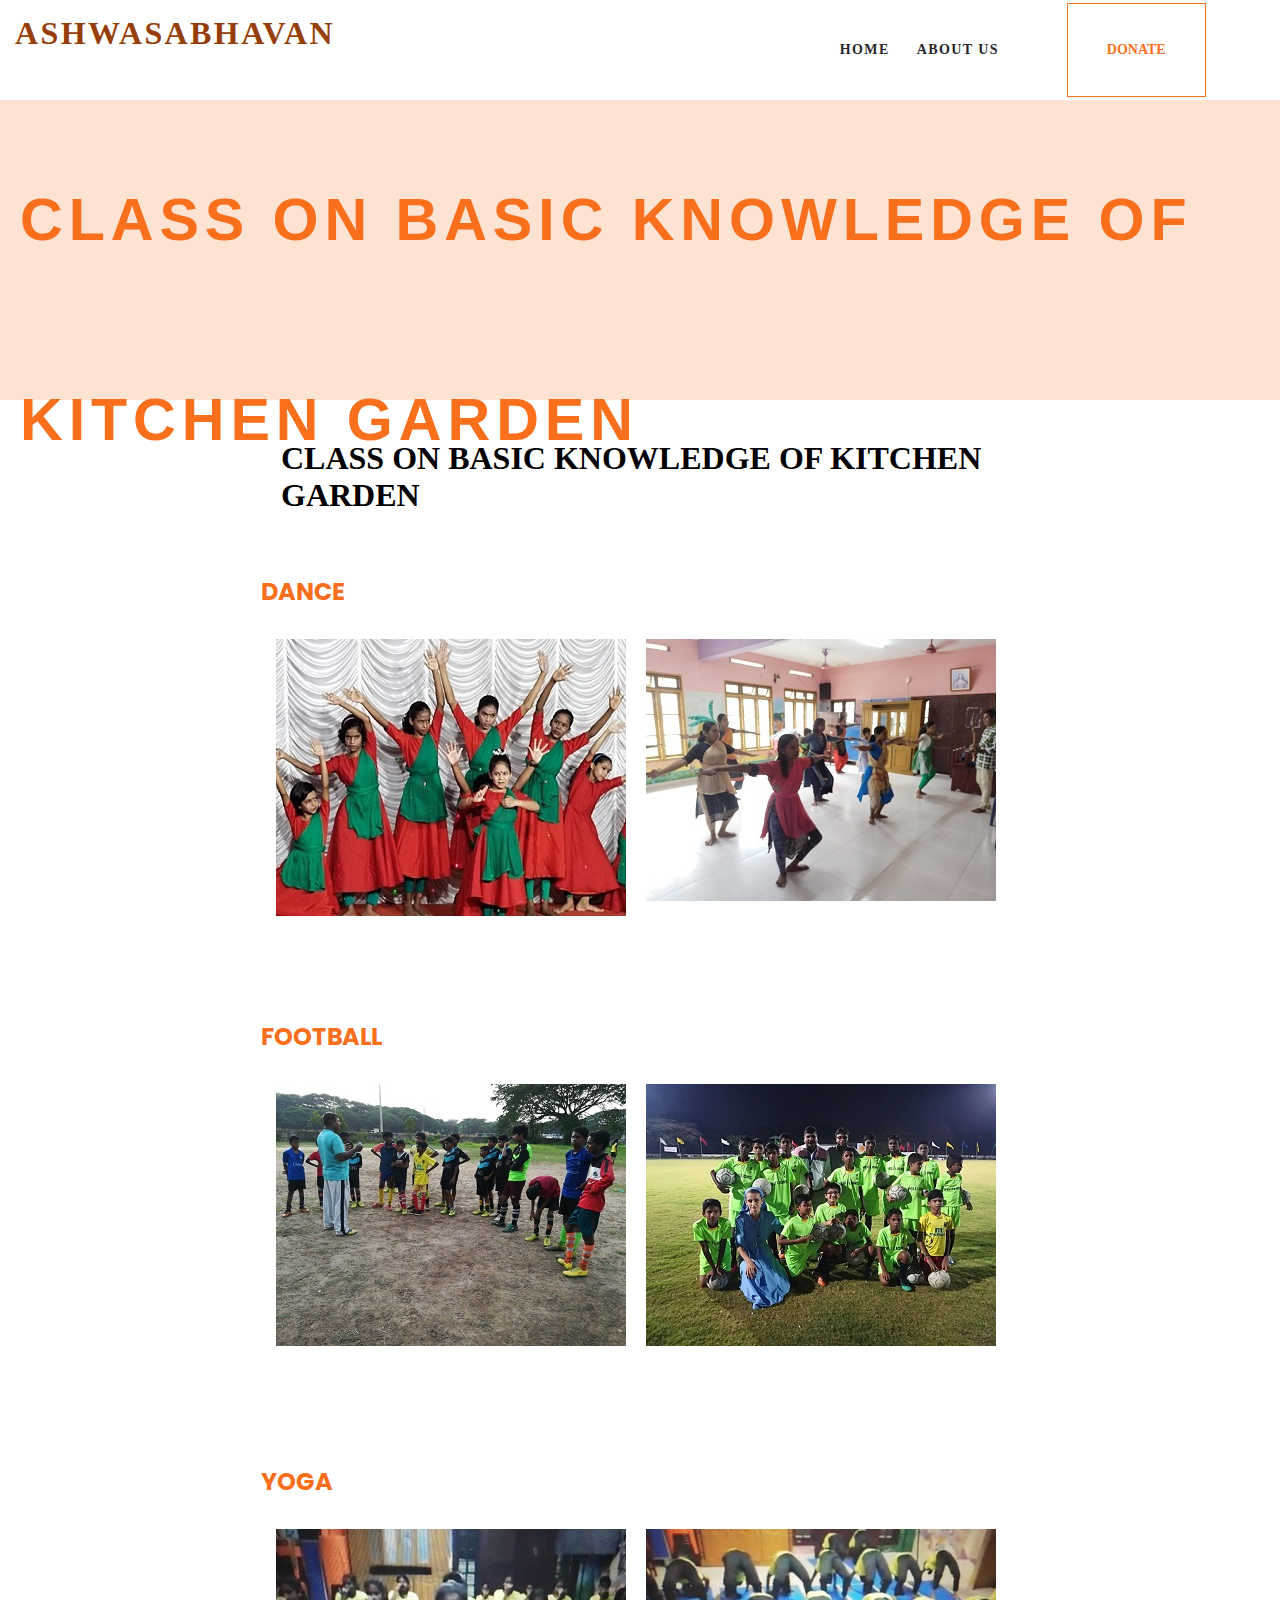
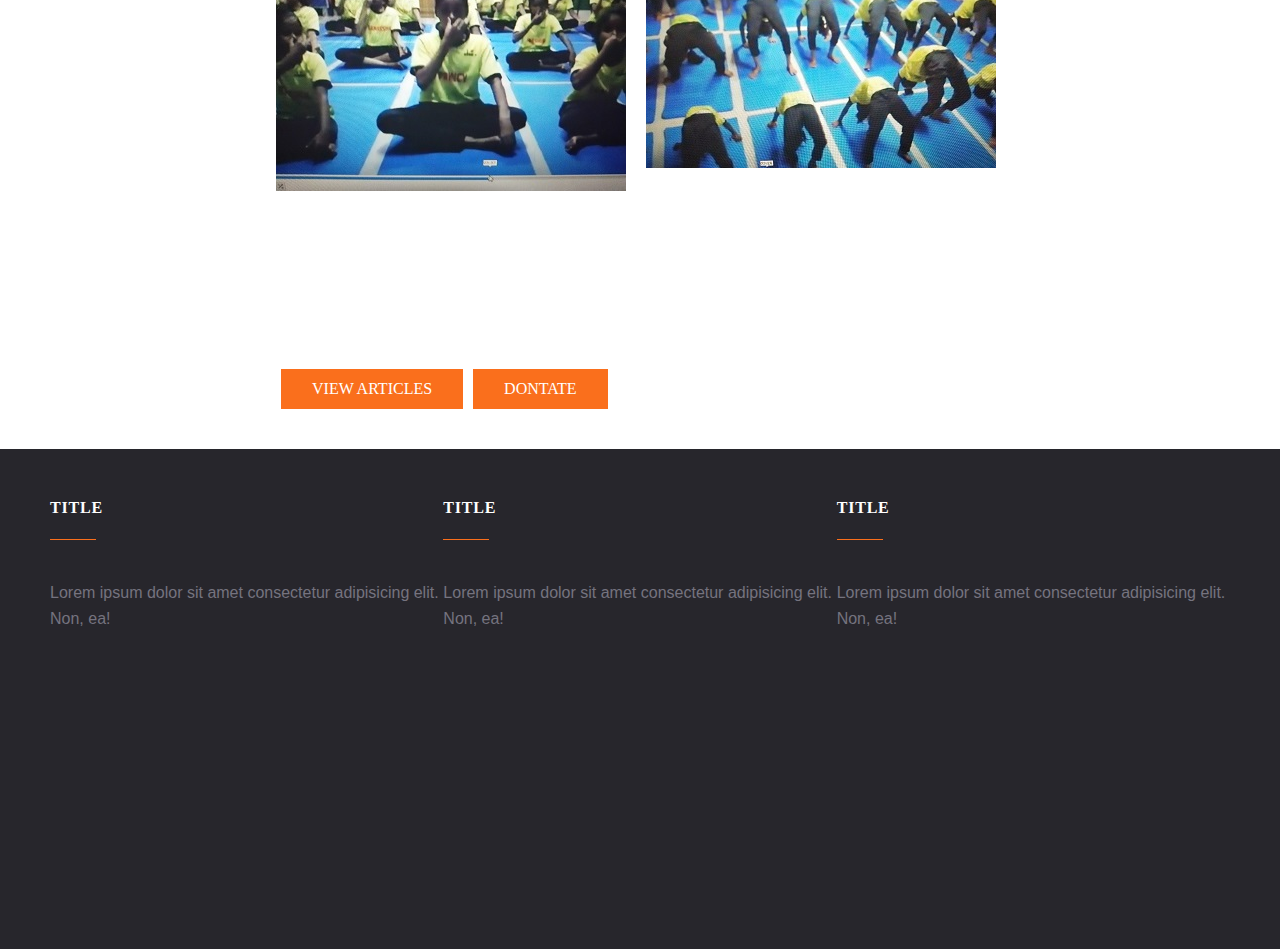
<file: kitchen-garden-blog.html>
<!DOCTYPE html>
<html lang="en">

<head>
    <meta charset="UTF-8">
    <meta http-equiv="X-UA-Compatible" content="IE=edge">
    <meta name="viewport" content="width=device-width, initial-scale=1.0">
    <link rel="stylesheet" href="style.css">
    <link rel="stylesheet" href="./assets/css/owl.carousel.min.css">
    <link rel="stylesheet" href="./assets/css/owl.theme.default.min.css">
    <!-- Animate CSS CDN -->
    <link rel="stylesheet" href="https://cdnjs.cloudflare.com/ajax/libs/animate.css/4.1.1/animate.min.css" />

    <link rel="stylesheet" media='screen and (max-width: 900px)' href="mobile.css">
    <link rel="stylesheet" media='screen and (max-width: 500px)' href="smallscreen.css">

    <script src="https://ajax.googleapis.com/ajax/libs/jquery/3.6.4/jquery.min.js"></script>
    <!-- Owl Carousel -->
    <script src="./assets/js/owl.carousel.min.js"></script>

    <title>Ashwasabhavan -Donation</title>
</head>

<body>
    <!-- Menu -->
    <header>
        <div class="menubar">
            <div class="menubar-logo">
                <!-- <img src="./assets/img/ind/orphanage-logo.PNG" alt="" width="300" height="100"> -->
                <a class="logo" href="./index.html">
                    <h1>Ashwasabhavan</h1>
                </a>
            </div>
            <div class="nav-links">
                <nav class="nav">
                    <ul>
                        <li> <a href="index.html">Home</a> </li>
                        <li> <a href="gallery.html">About Us</a></li>
                    </ul>
                </nav>
            </div>
            <div class="menu-donate">
                <a class="button button-orange" href="donate.html">Donate</a>
            </div>

        </div>


        <!-- Mobile Menu -->

        <div class="mobile-menubar">
            <ul>
                <li> <a href="index.html">Home</a> </li>
                <li> <a href="gallery.html">About Us</a></li>
                <li> <a href="donate.html">Donate</a></li>
            </ul>
        </div>
    </header>
    <!--Page Header-->
    <div class="page-header">
        <div class="main-head">
            <h1> CLASS ON BASIC KNOWLEDGE OF KITCHEN GARDEN</h1>
        </div>
    </div>

    <section class="article-container">


        <div class="article-header">
            <h1>CLASS ON BASIC KNOWLEDGE OF KITCHEN GARDEN </h1>
        </div>

  
        <div class="article-content">
            
            <h2>DANCE</h2>

            <div class="blog-content-imagecontiner">
                <div class="blog-content-image">
                    <img src="./assets/img/blog/blog-activity/blog-activity-1.jpg" alt="">
                </div>
                <div class="blog-content-image">
                    <img src="./assets/img/blog/blog-activity/blog-activity-2.jpg" alt="">

                </div>
      
            </div>


            <h2>Football</h2>

            <div class="blog-content-imagecontiner">
                <div class="blog-content-image">
                    <img src="./assets/img/blog/blog-activity/blog-activity-3a.jpg" alt="">
                </div>
                <div class="blog-content-image">
                    <img src="./assets/img/blog/blog-activity/blog-activity-3b.jpg" alt="">

                </div>
 
            </div>

            <h2>Yoga</h2>

            <div class="blog-content-imagecontiner">
                <div class="blog-content-image">
                    <img src="./assets/img/blog/blog-activity/blog-activity-4a.jpg" alt="">
                </div>
                <div class="blog-content-image">
                    <img src="./assets/img/blog/blog-activity/blog-activity-4b.jpg" alt="">

                </div>
 
            </div>
       
        </div>
        <div class="article-footer">
            <div class="article-buttons">
                <a href="./blog.html"> View Articles</a>
                <a href="./donate.html">Dontate</a>
            </div>
        </div>





    </section>

    <footer>
        <section>
            <div class="container-footer">

                <div class="footer-card-items">
                    <div class="footer-card">
                        <div class="footer-card-header">
                            <h2>Title</h2>
                        </div>
                        <div class="footer-card-body">
                            <p>Lorem ipsum dolor sit amet consectetur adipisicing elit. Non, ea! </p>
                        </div>
                    </div>
                    <div class="footer-card">
                        <div class="footer-card-header">
                            <h2>Title</h2>
                        </div>
                        <div class="footer-card-body">
                            <p>Lorem ipsum dolor sit amet consectetur adipisicing elit. Non, ea! </p>

                        </div>
                    </div>
                    <div class="footer-card">
                        <div class="footer-card-header">
                            <h2>Title</h2>
                        </div>
                        <div class="footer-card-body">
                            <p>Lorem ipsum dolor sit amet consectetur adipisicing elit. Non, ea! </p>
                        </div>
                    </div>
                </div>
                <!-- <div class="section-copyright">
                    <p>
                        Orphanage Website &copy; by Allen
                    </p>
                </div> -->

            </div>
        </section>

    </footer>

    <!-- Script -->
    <script>

        // $(document).ready(function () {
        //     var owl = $('.owl-carousel');
        //     owl.owlCarousel({
        //         animateOut: 'fadeOut',
        //         items: 1,
        //         rtl: true,
        //         loop: true,
        //         nav: true,
        //         margin: 10,
        //         autoplay: true,
        //         autoplayTimeout: 2000,
        //         autoplayHoverPause: true
        //     });
        // });

    </script>


</body>

</html>
</file>
<file: style.css>
/* Importing fonts */
@import url('https://fonts.googleapis.com/css2?family=Poppins:wght@300;400&display=swap');

* {
    box-sizing: border-box;
    margin: 0;
    padding: 0;
}

p {
    font-family: 'Roboto', sans-serif;
}

:root {
    --tang-orange:#fc8f30;
    --orange: #fa6f1c;
    --light-orange: rgba(250, 111, 28, 0.2);
    --light-grey: #f6f6f6;
    --black: #000000;
}

.container {
    padding: 50px;
    margin-bottom: 10px;
}


/* Background Color */
.lightorange {
    background-color: var(--light-orange);
}

/* Logo */

.logo {
    width: 350px;
    height: 100px;
    display: block;
    color: #963e09;
    padding: 15px;
    text-align: center;
    text-transform: uppercase;
    letter-spacing: 0.15em;
    text-decoration: none;
}


/* Menu Bar */

.menubar {
    height: 100px;
    display: flex;
    flex-direction: row;
    align-items: center;
}

.menubar-logo {
    float: left;
    padding: 10px 10px 10px 0px;
    flex-grow: 4;

}


.menu-donate {
    flex-grow: 1;
}


.nav-links {
    padding: 50px;
    flex-grow: 2;
}

.nav {
    position: relative;
    z-index: 200;
    float: right;
}

.nav ul {
    list-style: none outside none;
}

.nav>ul {
    float: left;
    margin: 0;
    font-size: 14px;
    font-weight: bold;
    text-transform: uppercase;
}

.nav>ul>li {
    position: relative;
    float: left;
    margin: 0 13px 0 14px;
    padding: 5px 0 5px;

}

.nav>ul>li>a {
    display: block;
    padding: 5px 0;
    color: #27262c;
    text-decoration: none;
    letter-spacing: 0.1em;
}


/* Mobile Menu */

.mobile-menubar {
    display: none;
    margin: 10px 0px;
    padding: 0px 10px;
    text-align: center;
    background-color: var(--orange);
}

.mobile-menubar ul>li {
    padding: 15px 0px;
    border-bottom: 1px solid white;
}

.mobile-menubar ul>li a {
    text-transform: uppercase;
    text-decoration: none;
    color: white;
    letter-spacing: 0.1em;
    padding: 5px 0px;
    font-size: 15px;
    font-weight: bold;
}

/* Banner Styles */

.banner {
    position: relative;
}

.banner-img {
    height: 100vh;
    background-image: url(./assets/img/ind/banner-collab2.jpg);
    background-size: cover;

}

.banner-card {
    width: 500px;
    height: 500px;
    padding: 50px;
    background-color: var(--orange);
    color: white;
    margin: 3% 1% 1% 10%;
    position: absolute;

}

.banner-header h1 {
    font-family: 'Roboto', sans-serif;
    margin-bottom: 20px;
    text-transform: uppercase;
    letter-spacing: 0.1em;
    line-height: 1.3;
    font-size: 1.7rem;
}

.banner-card-body{
    margin: 15px;
    line-height: 1.6;
    text-rendering: optimizeLegibility;
    overflow: hidden;
}


.banner-header :after {
    content: '';
    display: block;
    width: 40px;
    height: 1px;
    margin: 18px 0;
    background: white;
}

.banner-card-footer{
    position: relative;
    height: 100px;
    padding: 10px;
    display: flex;
    align-items: center;
    justify-content: start;
}

/* Mobile Banner */
.mobile-banner {
    background-color: var(--orange);
    display: none;
}

.mobile-banner-text p {
    color: #fff;
    text-align: justify;
    padding-bottom: 5px;
    font-size: 20px;
    line-height: 1.5;
}

.mobile-banner-header {
    margin-top: 2%;
    margin-bottom: 2%;
}

.mobile-banner-header h1 {
    color: #fff;
    text-align: center;
    text-transform: uppercase;
    font-size: 25px;
}

.mobile-banner-button {
    display: flex;
    align-items: center;
    justify-content: center;
    margin-top: 10px;
    padding: 10px;
}

.mobile-banner-button .button {
    width: 100%;
    height: 50px;
    display: block;
    font-size: 20px;
    padding: 11px 15px 12px;
    border-color: #fff;
    color: #fff;
}

/* Cards */

.card-lists {
    padding: 50px;
    margin: 10px;
    display: flex;
    flex-direction: row;
    gap: 20px;

}

.card {
    width: 500px;
    height: 500px;
    border-bottom: 4px solid var(--orange);
    background-color: #fff;
    box-shadow: 0 4px 8px 0 rgba(0, 0, 0, 0.2);
    overflow: hidden;
}

.card img {
    margin-bottom: 30px;
    width: 500px;
    height: 210px;
    object-fit: cover;
}

.card-header {
    padding: 15px;
}


.card-body {
    margin: 15px;
    line-height: 1.6;
    height: 60px;
    text-rendering: optimizeLegibility;
    overflow: hidden;
}

.card-footer {
    position: relative;
    height: 130px;
    padding: 10px;
    display: flex;
    align-items: center;
    justify-content: start;
}

.card-footer a {
    padding: 10px;
    border: 1px solid var(--orange);
    text-decoration: none;
    color: var(--orange);
}

.button {

    display: inline-block;
    vertical-align: middle;
    margin: 0 0 1rem 0;
    border: 1px solid transparent;
    background: transparent;
    font-family: inherit;
    font-size: 14px;
    font-weight: bold;
    line-height: 1;
    text-align: center;
    text-transform: uppercase;
    text-decoration: none;
    cursor: pointer;
}

.button.button-white {
    padding: 11px 15px 12px;
    border-color: #fff;
    color: #fff;
}

.button.button-orange {
    border-color: var(--orange);
    color: var(--orange);
    padding: 39px;
    margin: 5px;
}

/* Section */

.section-header {
    padding: 10px;
    margin-bottom: 2%;
    margin-top: 2%;
}

.section-header h1 {
    text-align: center;
    text-transform: uppercase;
    font-size: 25px;
}

.section-body {
    margin: 10px 0 0 0;
    padding: 10px;
    text-align: center;
    font-size: 18px;
}


.section-featured {
    padding: 85px 0 124px;
    text-align: center;


}

.section-featured .section-head {
    margin-bottom: 42px;
    text-align: center;
}

.section-featured .section-head .section-title {
    margin-bottom: 12px;
    text-transform: uppercase;
    font-weight: 900;
    letter-spacing: 0.05em;
    font-size: 1.71429rem;
}

.section-featured .section-head .section-image {
    margin-bottom: 10px;
    text-align: center;
}

.section-image {
    text-align: center;
}

.section-image:before,
.section-image:after {
    content: '';
    display: inline-block;
    vertical-align: middle;
    width: 40px;
    height: 1px;
    margin: 0 6px;
    background: #fa6f1c;
}

.section-image-white {
    text-align: center;
}

.section-image-white:before,
.section-image-white:after {
    content: '';
    display: inline-block;
    vertical-align: middle;
    width: 40px;
    height: 1px;
    margin: 0 6px;
    background: #fff;
}


.section-featured .section-head p {
    font-size: 14px;
    text-transform: uppercase;
    letter-spacing: 0.1em;
    line-height: 2.2;
}



/* Single Page Header */

.page-header {
    height: 300px;
    background-color: var(--light-orange);
}


.main-head {
    padding: 20px;
    line-height: 200px;
}


.main-head h1 {
    font-family: 'Roboto', sans-serif;
    color: var(--orange);
    margin-bottom: 20px;
    text-transform: uppercase;
    letter-spacing: 0.1em;
    font-size: 3.7rem;

}



/* Image Styles */

.img-row {
    display: flex;
    flex-wrap: wrap;
    padding: 0 4px;
}

.img-column {
    flex: 25%;
    max-width: 25%;
    padding: 0 4px;
}

.img-column img {
    margin-top: 8px;
    vertical-align: middle;
    width: 100%;
}


/* Blog Page */

.blog-container{
    /* height: 800px;
    background-color: aqua; */
    margin: 0 20%;
}

.blog-card-items{
    display: flex;
    flex-flow: column;
}

.blog-card{
  
    /* background-color: antiquewhite; */
    margin: 40px 0;
    border-bottom: 1px solid var(--orange) ;
    box-shadow: 0 4px 8px 4px var(--light-grey);
}

.blog-card-header{
    padding: 20px;
    border-bottom: 1px solid var(--light-grey)  ;
}

.blog-card-header h1 {
text-transform: uppercase;
color: var(--orange);
letter-spacing: 0.15em;
font-size: 30px;
font-family: 'Roboto', sans-serif;
font-weight: lighter;

}


.blog-card-image {


        height: 300px;
    overflow: hidden;
    display: flex;
    justify-content: center;
    background-color: var(--light-orange);
}

.blog-card-image img {
    object-fit: cover;
}

.blog-card-content {
    padding: 20px;
}

.blog-card-content p {
    font-family: 'Poppins', sans-serif;
}
.blog-card-footer{
    padding: 30px 20px;
}

.blog-card-footer a {
    padding: 10px 30px ;
    border: 1px solid var(--orange);
    color: var(--orange);
    text-decoration: none;
    text-transform: uppercase;

}

.blog-content-imagecontiner {
    margin: 20px 5px;
    display: flex;
    flex-wrap:wrap;
    align-items:flex-start
}

.blog-content-image{
    display: flex;
    align-items:flex-start;
    width: 350px;
    height: 350px;
    margin: 10px 10px;
    overflow: hidden;
}

.blog-content-image-horizontal{
    width: 700px;
    height: 350px;
    margin: 10px 10px;
}

.blog-content-image-vertical{
    width: 350px;
    height: 700px;
    margin: 10px 10px;
}

.blog-content-image img {
    object-fit: cover;
}


/* Article Page style */

.article-header{
    margin: 20px 5px;
    padding: 20px;
}

.article-container{
    margin: 0 20%;
}

.article-image-slider{
    height: 400px;
    background-color: #fa6f1c;
    overflow: hidden;
}

.article-image-slider .owl-carousel img{
    object-fit: contain;
}

.article-content{
    margin: 20px 5px;
    padding: 20px 0px;
}

.article-content p{
    font-family: 'Poppins', sans-serif;
    font-size: 16px;
}

.article-content h2{
    color: var(--orange);
    font-family: 'Poppins', sans-serif;
    text-transform: uppercase;

}

.article-footer{
    margin: 20px 5px;
    padding: 20px;
}

.article-buttons {
    display: flex;
    align-items: center;
}

.article-buttons a {
    margin-right:10px ;
    padding: 10px 30px ;
    border: 1px solid var(--orange);
    color: white;
    background-color: var(--orange);
    text-decoration: none;
    text-transform: uppercase;
}

/* ------------------------------------------------------------ */

/* Dontation Style */


.donation-box-container {
    display: flex;
    justify-content: center
}

.donation-banner {
    display: none;
}

.donation-banner-img {
    height: 30vh;
    background-image: url(./assets/img/ind/featured-2b.jpg);
    background-size: cover;

}

.donation-box {
    /* margin: auto; */
    /* width: 900px;
    height: 600px; */
    border-left: 4px solid orange;
    background-color: var(--light-orange);
    /* flex-grow: 2; */
}

.donation-box-header {
    height: 200px;
    background-color: var(--orange);
}


.donation-box-header h2 {
    color: #fff;
    line-height: 200px;
    text-align: left;
    font-size: 30px;
    margin-left: 5px;
}

.donation-box-content {
    padding: 20px;
    margin-top: 10px;
    margin-left: 40px;
    margin-right: 40px;

}

.donation-box-content dt {
    display: block;
    font-size: 30px;
    margin-bottom: 5px;
    font-weight: bold;
    font-family: 'Roboto', sans-serif;
}

.donation-box-content dd {
    display: block;
    margin-left: 40px;
    font-size: 30px;
    margin-bottom: 5px;
    font-family: 'Roboto', sans-serif;
}

/* ------------------------------------------------------------ */

/* Footer */
.container-footer {
    padding: 50px;
    min-height: 500px;
    background-color: #27262c;
    color: #fff;
}

.container-footer>p {
    color: #fff;
}

.footer-card-items {
    display: flex;
    justify-content: space-around;
}

.footer-card-header h2 {
    color: #ffff;
    font-size: 16px;
    text-transform: uppercase;
    letter-spacing: 0.05em;
}

.footer-card-header :after {
    content: '';
    display: block;
    width: 46px;
    height: 1px;
    margin: 22px 0 40px;
    background: #fa6f1c;
}

.footer-card-body p {
    color: #75737f;
    line-height: 1.6;
}

.footer-card-body p a {
    text-decoration: none;
    color: #75737f;
    cursor: pointer;
}

.section-copyright {
    position: fixed;
    bottom: 0;
    padding: 10px;
    margin-bottom: 5px;
    color: #75737f;
}

/* Responsive Rules */

@media only screen and (max-width: 1000px) {

    /* Hide Nvigation  */
    .nav-links {
        display: none;
    }

        /* Display Movile Navigation */
        .mobile-menubar {
            display: block;
        }
    
        
    /* Footer Style */

    .footer-card-items {
        display: flex;
        flex-direction: column;
    }

    .footer-card{
        margin-bottom: 30px;
    }


    .card-lists {
        padding: 1px;
        margin: 2px;
        flex-direction: column;
        align-items: center;

    }

    .main-head > h1 {
        font-size: 25px;
    }

    /* Donation page */
    .donation-box-image{
        display: none;
    }


}
</file>
<file: mobile.css>
@media only screen and (max-width: 900px) {
    
    .container{
        padding: 0px;
    }

    .banner-img {
        height: 25vh;
        background-image: url(./assets/img/ind/banner-collab2.jpg);
        background-size: cover;
    }

    /* Hide Nvigation  */
    .nav-links{
        display:none;
    }

    .menu-donate{
        display: none;
    }

    /* Display Movile Navigation */
    .mobile-menubar {
        display: block;
    }

    /* Footer Style */

    .footer-card-items {
        display: flex;
        flex-direction: column;
    }

    .footer-card{
        margin-bottom: 30px;
    }

    /* Banner Card */

    .banner-card{
        display: none;
    }
    
    .card-lists {
        padding: 1px;
        margin:2px;
        flex-direction: column;

    }
    .card{
        width: 400px;
    }

    /* Mobile Section */
    .mobile-banner {
        background-color: var(--orange);
        padding: 30px;
        display: block;
    }

    /* Section */

    .section-body {
        margin: 10px 0 0 0;
        padding: 4%;
        text-align: left;
        font-size: 18px;
        line-height: 1.5;
    }


    /* Gallery responsive */

    .img-column {
        flex: 100%;
        max-width: 100%;
    }

/* Donation page */

.donation-banner{

    display: block;
}

.page-header {
    height: 200px;
    background-color: var(--light-orange);
}

.main-head {
    padding: 20px;
    line-height: 160px;
}

.main-head > h1 {
    font-family: 'Roboto', sans-serif;
    color: var(--orange);
    text-transform: uppercase;
    letter-spacing: 0.1em;
    font-size: 25px;
}

.donation-box-image{
    display: none;
}

.donation-box-header {
    height: 100px;
    background-color: var(--orange);
}

.donation-box-header h2 {
    color: #fff;
    line-height: 87px;
    text-align: left;
    font-size: 30px;
    margin: 0px;
    padding: 2%;
}

.donation-box-content dt {
    display: block;
    font-size: 20px;
    margin-bottom: 2px;
    font-weight: bold;
    font-family: 'Roboto', sans-serif;
}

.donation-box-content dd {
    display: block;
    margin-left: 40px;
    font-size: 20px;
    margin-bottom: 5px;
    font-family: 'Roboto', sans-serif;
}



}
</file>
<file: smallscreen.css>
@media only screen and (max-width: 500px) {

    p {
        font-size: 1em;
    }

    /* Card Size */
    .card {
        width: 330px;
    }

    .mobile-banner-text p {
       font-size: 1em;
    }

    /* Donation Page */

    .main-head > h1 {
      
        font-size: 15px;
    }

}
</file>
